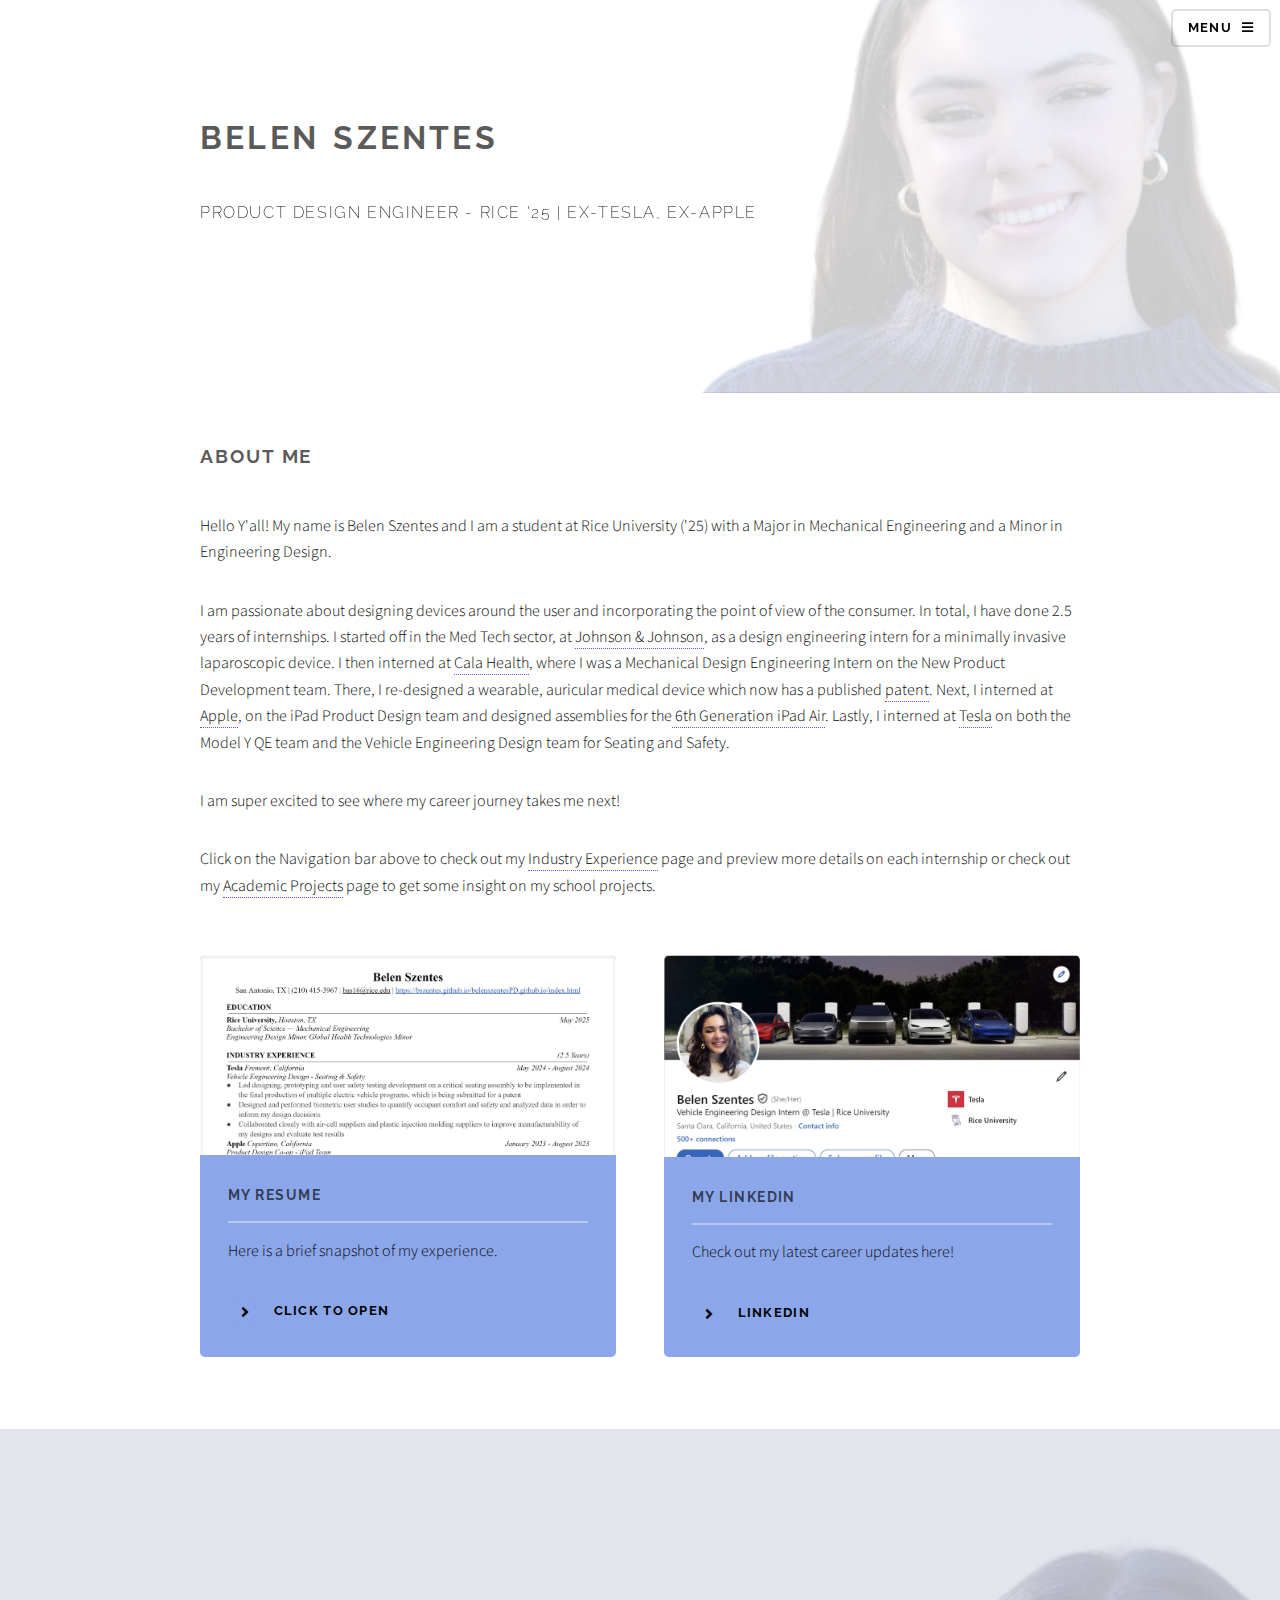
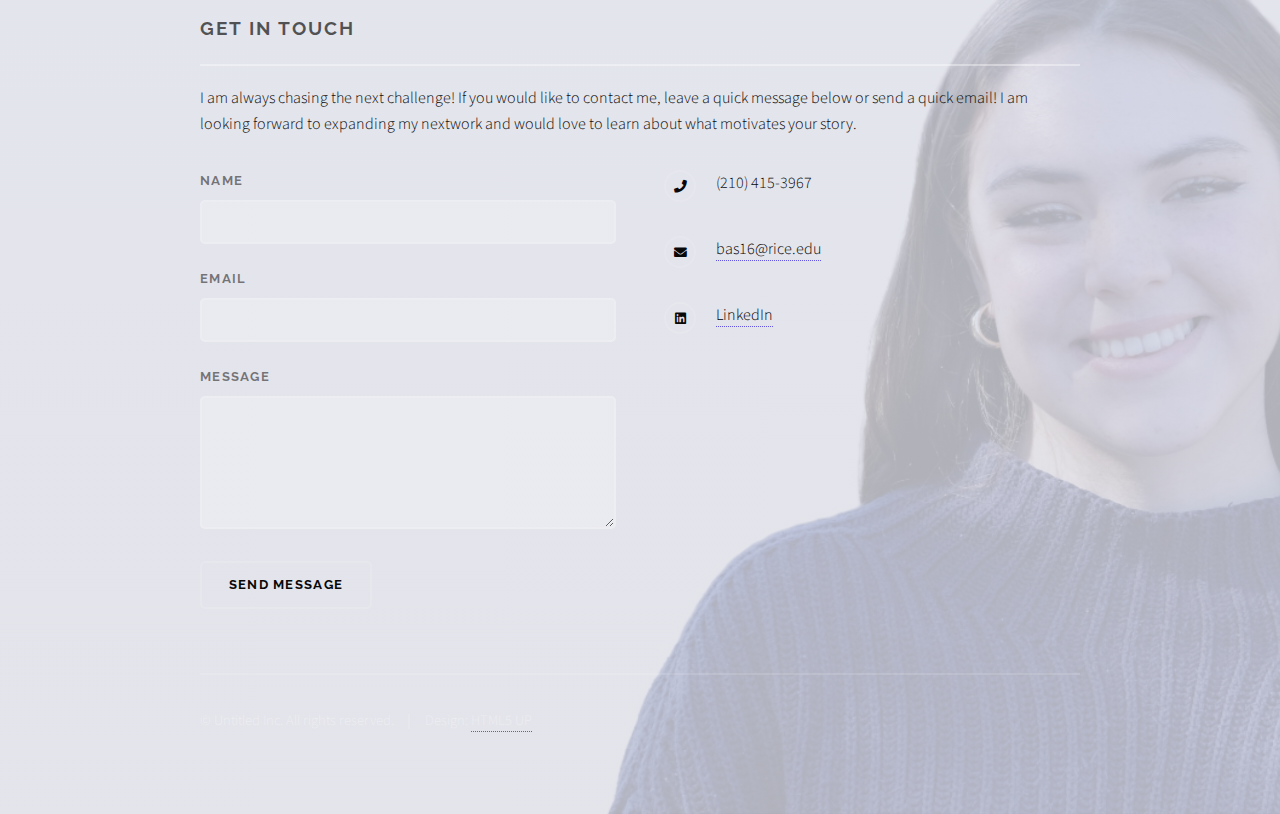
<file: index.html>
<!DOCTYPE HTML>
<!--
	Solid State by HTML5 UP
	html5up.net | @ajlkn
	Free for personal and commercial use under the CCA 3.0 license (html5up.net/license)
-->
<html>
	<head>
		<title>Belen Szentes - PD Portfolio</title>
		<meta charset="utf-8" />
		<meta name="viewport" content="width=device-width, initial-scale=1, user-scalable=no" />
		<link rel="stylesheet" href="assets/css/main.css" />
		<noscript><link rel="stylesheet" href="assets/css/noscript.css" /></noscript>
	</head>
	<body class="is-preload">

		<!-- Page Wrapper -->
			<div id="page-wrapper">

				<!-- Header -->
					<header id="header" class="alt">
						<h1><a href="index.html">Belen Szentes - PD</a></h1>
						<nav>
							<a href="#menu">Menu</a>
						</nav>
					</header>

				<!-- Menu -->
					<nav id="menu">
						<div class="inner">
							<h2>Menu</h2>
							<ul class="links">
								<li><a href="index.html">Home</a></li>
								<li><a href="generic.html">Industry Experience</a></li>
								<li><a href="elements.html">Academic Projects</a></li>
								<li><a href="ResPDF.html">Resume</a></li>
							</ul>
							<a href="#" class="close">Close</a>
						</div>
					</nav>

					<section id="banner">
						<div class="inner">
							<div class="logo">
								
									<h4 class="name">Belen  Szentes</h4>
							
							</div>
							<p class="description">Product Design Engineer - Rice '25 | Ex-Tesla, Ex-Apple</p>
						</div>
					</section>
					


				<!-- Wrapper -->
					<section id="wrapper">


						<!-- Five -->
							<section id="five" class="wrapper alt style1">
								<div class="inner">
									<h2 class="major">About Me</h2>
									<p>Hello Y'all! My name is Belen Szentes and I am a student at Rice University ('25) with a Major in Mechanical Engineering and a Minor in Engineering Design. </p>
									<p>I am passionate about designing devices around the user and incorporating the point of view of the consumer. In total, I have done 2.5 years of internships. I started off in the Med Tech sector, at <a href="https://www.jnjmedtech.com/en-US/companies/ethicon">Johnson & Johnson</a>, as a design engineering intern for a minimally invasive laparoscopic device. I then interned at <a href="https://calahealth.com/">Cala Health</a>, where I was a Mechanical Design Engineering Intern on the New Product Development team. There, I re-designed a wearable, auricular medical device which now has a published <a href="https://patentimages.storage.googleapis.com/11/8b/9f/2429c595f0526b/WO2024086209A2.pdf">patent</a>. Next, I interned at <a href="https://www.apple.com/">Apple</a>, on the iPad Product Design team and designed assemblies for the<a href="https://www.apple.com/ipad-air/"> 6th Generation iPad Air</a>. Lastly, I interned at <a href="https://www.tesla.com/">Tesla</a> on both the Model Y QE team and the Vehicle Engineering Design team for Seating and Safety. </p>
									<p>I am super excited to see where my career journey takes me next!</p>
									<p> Click on the Navigation bar above to check out my <a href="generic.html">Industry Experience</a> page and preview more details on each internship or check out my <a href="elements.html">Academic Projects</a> page to get some insight on my school projects.</p>
									<section class="features">
										<article>
											<a href='ResPDF.html' class="image"><img src="images/b2.jpg" alt="" /></a>
											<h3 class="major">My Resume</h3>
											<p>Here is a brief snapshot of my experience.</p>
											<a href="ResPDF.html" class="special">Click to Open</a>
										
										</article>
										<article>
											<a href="https://www.linkedin.com/in/belenalicia/" class="image"><img src="images/LinkedIn.jpg" alt="" /></a>
											<h3 class="major">My LinkedIn</h3>
											<p>Check out my latest career updates here!</p>
											<a href="https://www.linkedin.com/in/belenalicia/" class="special">LinkedIn</a>
										</article>
	
									</ul>
								</div>
							</section>

					</section>

				<!-- Footer -->
					<section id="footer">
						<div class="inner">
							<h2 class="major">Get in touch</h2>
							<p> I am always chasing the next challenge! If you would like to contact me, leave a quick message below or send a quick email! I am looking forward to expanding my nextwork and would love to learn about what motivates your story.</p>
							<form action="https://formsubmit.co/bas16@rice.edu" method="POST">
								<div class="fields">
									<div class="field">
										<label for="name">Name</label>
										<input type="text" name="name" id="name" />
									</div>
									<div class="field">
										<label for="email">Email</label>
										<input type="email" name="email" id="email" />
									</div>
									<div class="field">
										<label for="message">Message</label>
										<textarea name="message" id="message" rows="4"></textarea>
									</div>
								</div>
								<ul class="actions">
									<li><input type="submit" value="Send Message" /></li>
								</ul>
							</form>
							<ul class="contact">
								<li class="icon solid fa-phone">(210) 415-3967</li>
								<li class="icon solid fa-envelope"><a href="#">bas16@rice.edu</li>
								<li class="icon brands fa-linkedin"><a href="https://www.linkedin.com/in/belenalicia/">LinkedIn</a></li>
							
							</ul>
							<ul class="copyright">
								<li>&copy; Untitled Inc. All rights reserved.</li><li>Design: <a href="http://html5up.net">HTML5 UP</a></li>
							</ul>
						</div>
					</section>

			</div>

		<!-- Scripts -->
			<script src="assets/js/jquery.min.js"></script>
			<script src="assets/js/jquery.scrollex.min.js"></script>
			<script src="assets/js/browser.min.js"></script>
			<script src="assets/js/breakpoints.min.js"></script>
			<script src="assets/js/util.js"></script>
			<script src="assets/js/main.js"></script>

	</body>
</html>
</file>
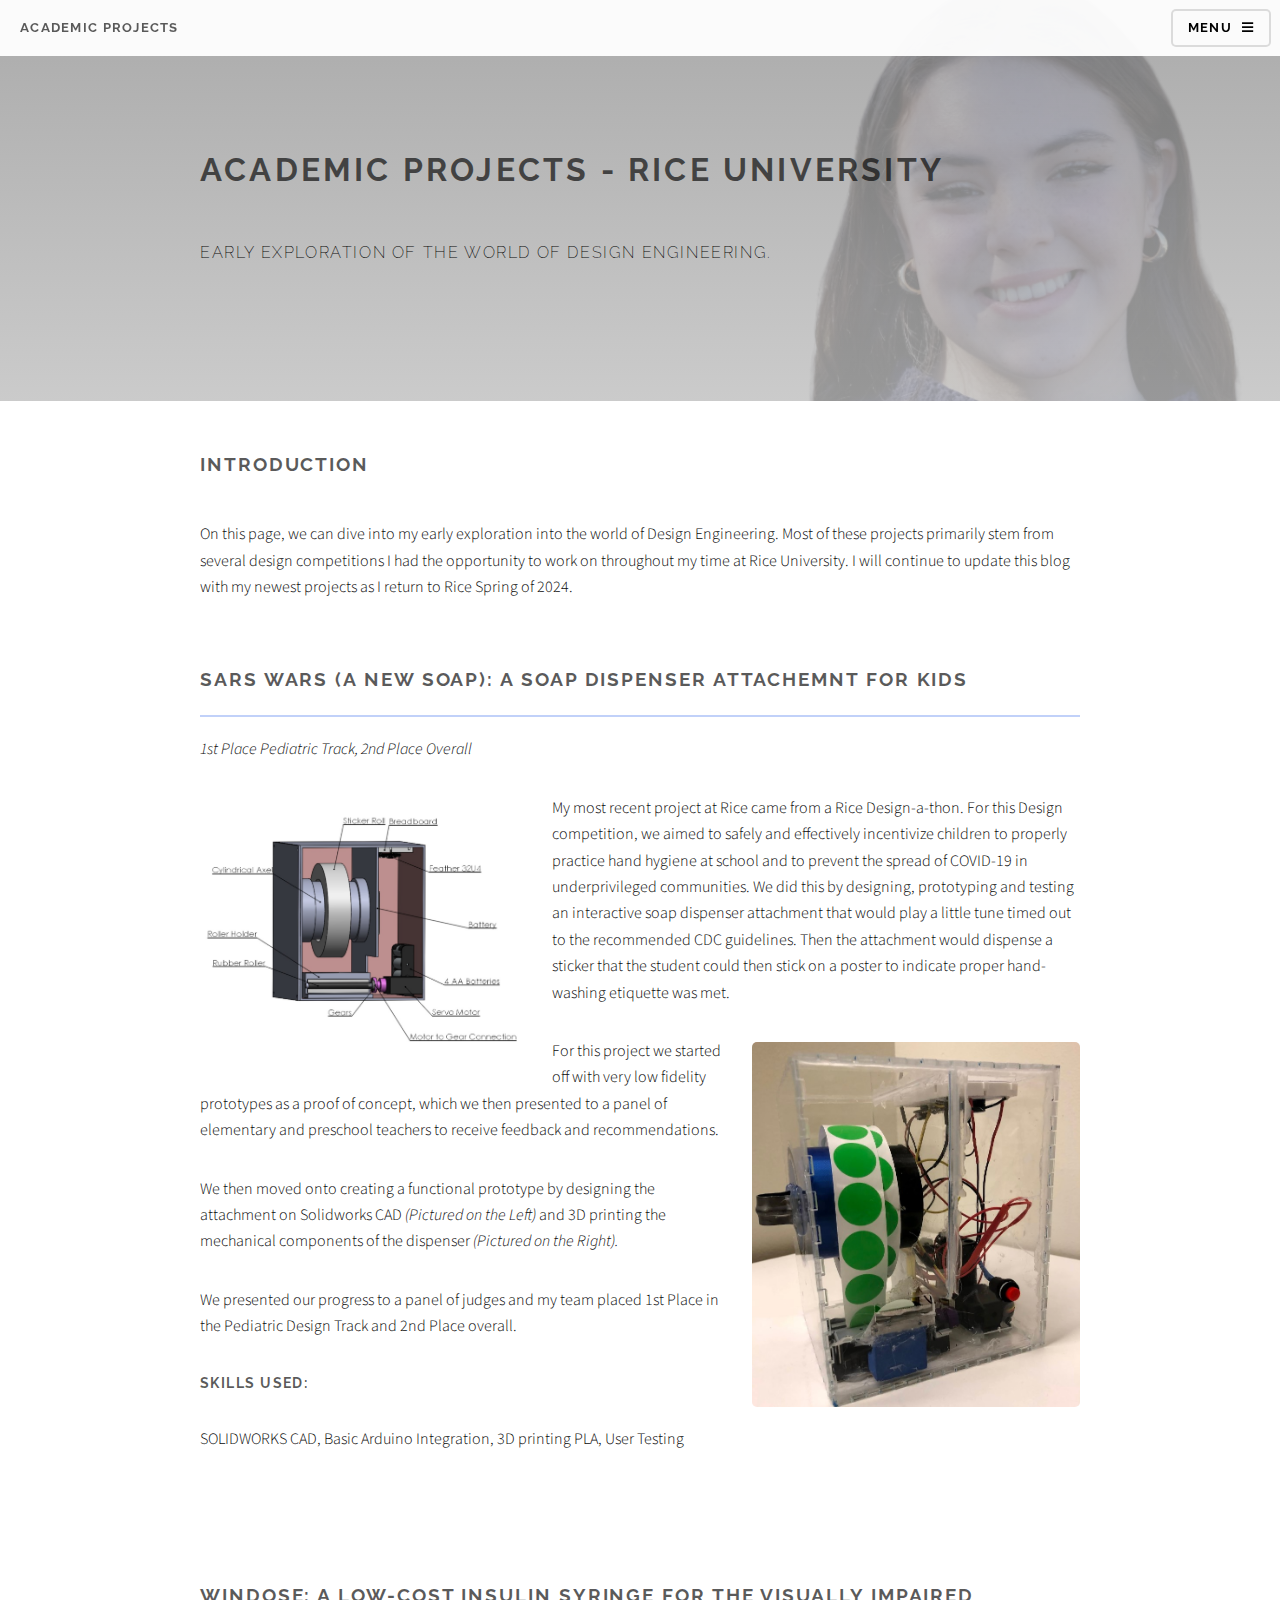
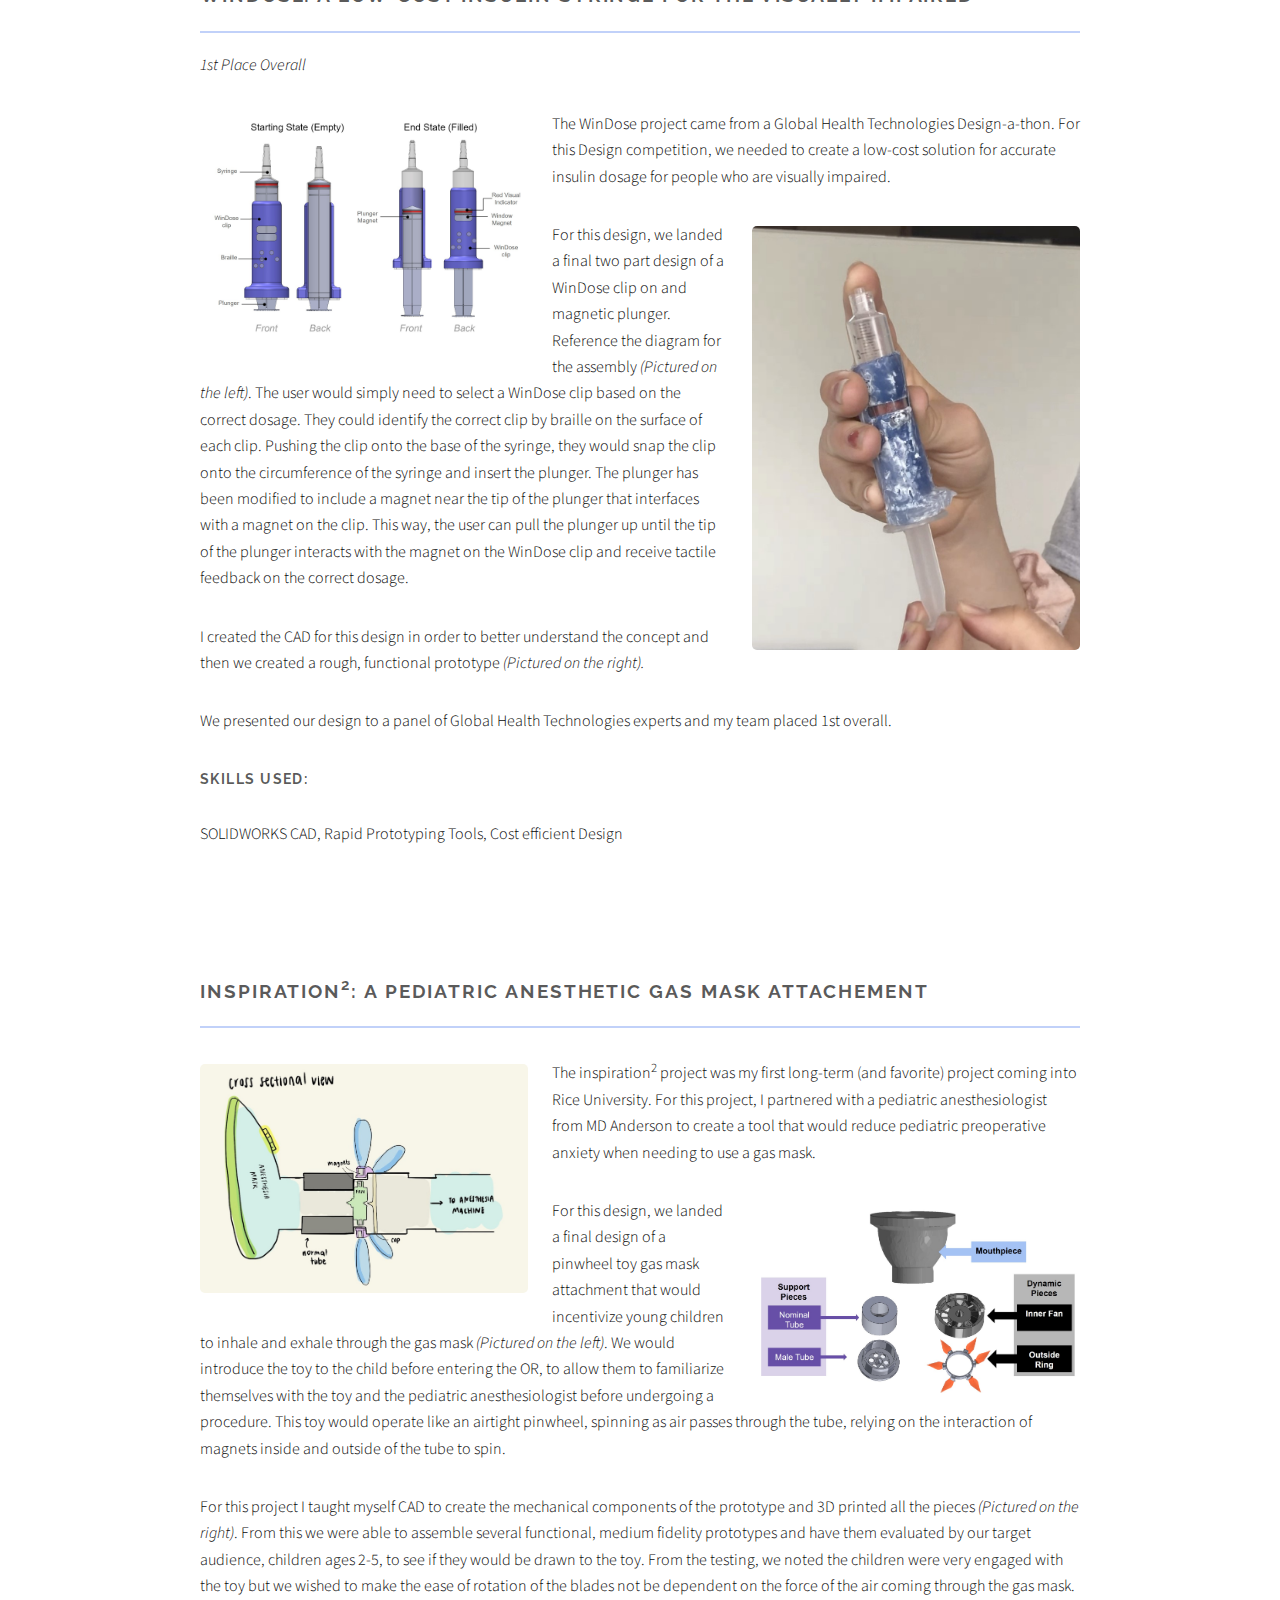
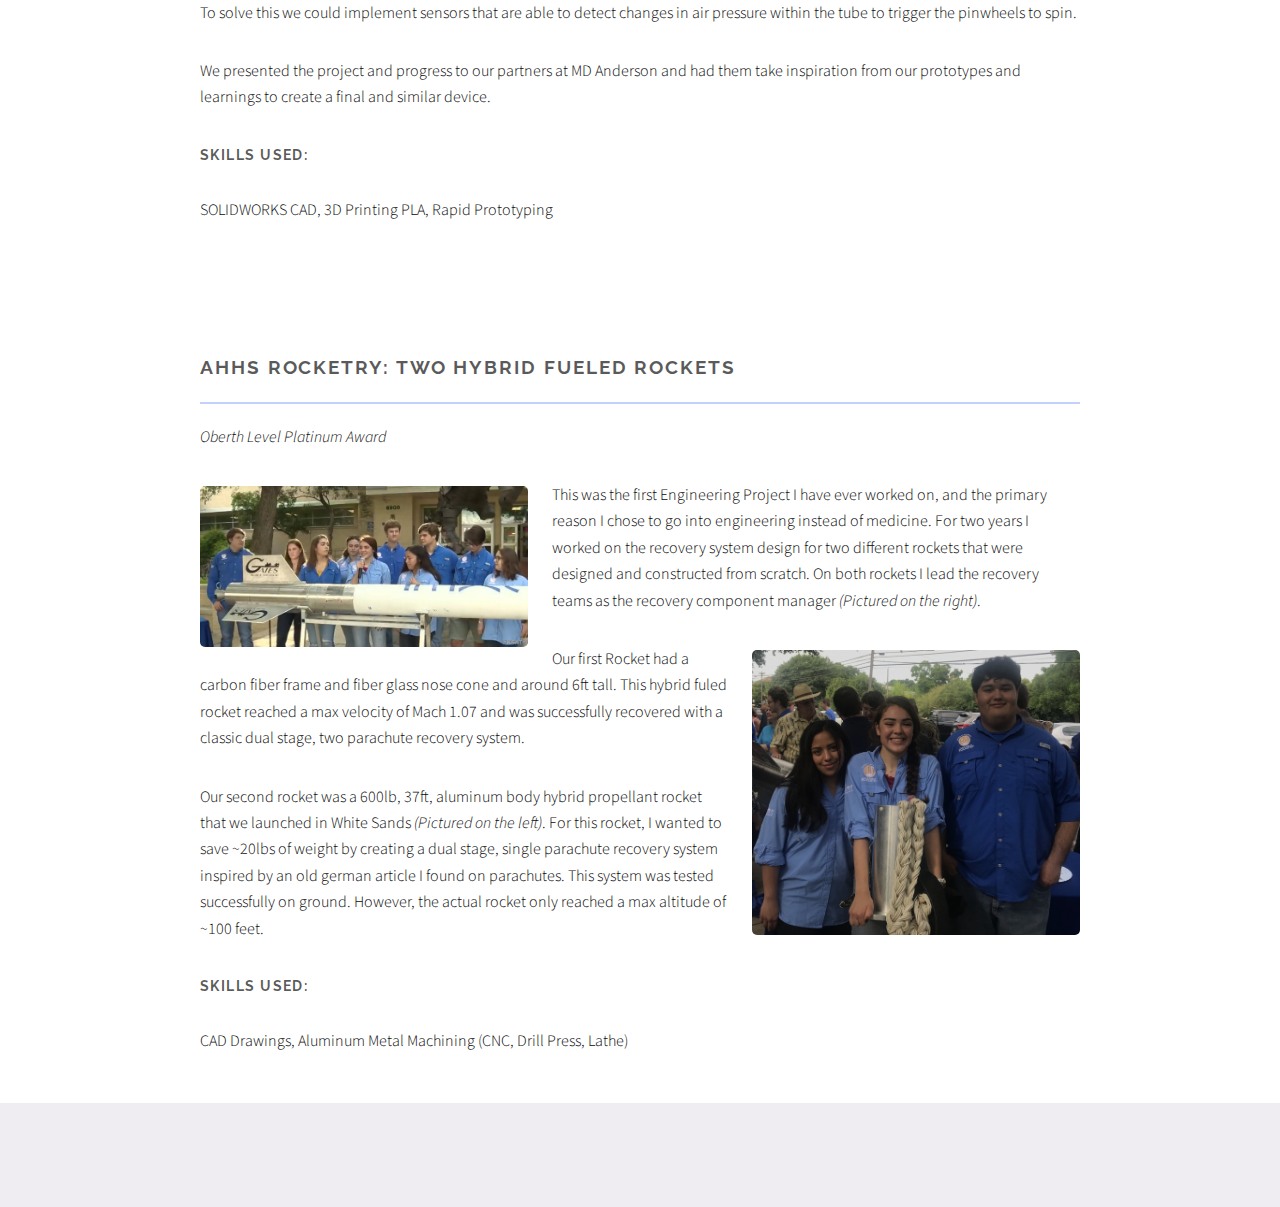
<file: elements.html>
<!DOCTYPE HTML>
<!--
	Solid State by HTML5 UP
	html5up.net | @ajlkn
	Free for personal and commercial use under the CCA 3.0 license (html5up.net/license)
-->
<html>
	<head>
		<title>Academic Projects - Rice University</title>
		<meta charset="utf-8" />
		<meta name="viewport" content="width=device-width, initial-scale=1, user-scalable=no" />
		<link rel="stylesheet" href="assets/css/main.css" />
		<noscript><link rel="stylesheet" href="assets/css/noscript.css" /></noscript>
	</head>
	<body class="is-preload">

		<!-- Page Wrapper -->
			<div id="page-wrapper">

				<!-- Header -->
					<header id="header">
						<h1><a href="index.html">Academic Projects</a></h1>
						<nav>
							<a href="#menu">Menu</a>
						</nav>
					</header>

				<!-- Menu -->
					<nav id="menu">
						<div class="inner">
							<h2>Menu</h2>
							<ul class="links">
								<li><a href="index.html">Home</a></li>
								<li><a href="generic.html">Industry Experience</a></li>
								<li><a href="elements.html">Academic Projects</a></li>
								<li><a href="ResPDF.html">Resume</a></li>
							</ul>
							<a href="#" class="close">Close</a>
						</div>
					</nav>

				<!-- Wrapper -->
					<section id="wrapper">
						<header>
							<div class="inner">
								<h2>Academic Projects - Rice University</h2>
								<p>Early exploration of the world of Design Engineering.</p>
							</div>
						</header>

<!-- Content -->
<div class="wrapper">
	<div class="inner">

		<h2 class="major">Introduction</h2>
		<p> On this page, we can dive into my early exploration into the world of Design Engineering. Most of these projects primarily stem from several design competitions I had the opportunity to work on throughout my time at Rice University. I will continue to update this blog with my newest projects as I return to Rice Spring of 2024. </p>

		<section class="features">

			

			
		</section>

		<h2 class="bmajor">SARS Wars (A New Soap): A Soap Dispenser Attachemnt for Kids </h2> <p> <i>1st Place Pediatric Track, 2nd Place Overall</i></p>
		
		<section>
			<div class="box alt">
			</div>
			<p><span class="image left"><img src="images/SoapCAD.jpg" alt="" /></span>My most recent project at Rice came from a Rice Design-a-thon. For this Design competition, we aimed to safely and effectively incentivize children to properly practice hand hygiene at school and to prevent the spread of COVID-19 in underprivileged communities. We did this by designing, prototyping and testing an interactive soap dispenser attachment that would play a little tune timed out to the recommended CDC guidelines. Then the attachment would dispense a sticker that the student could then stick on a poster to indicate proper hand-washing etiquette was met. </p>
			<p><span class="image right"><img src="images/SoapHiFi.jpg" alt="" /></span>For this project we started off with very low fidelity prototypes as a proof of concept, which we then presented to a panel of elementary and preschool teachers to receive feedback and recommendations. </p>
			<p>We then moved onto creating a functional prototype by designing the attachment on Solidworks CAD <i>(Pictured on the Left)</i> and 3D printing the mechanical components of the dispenser <i>(Pictured on the Right).</i> </p> 
			<p>We presented our progress to a panel of judges and my team placed 1st Place in the Pediatric Design Track and 2nd Place overall. </p>
		</section>
		<h3 class="major">Skills Used:</h3>
		<p>SOLIDWORKS CAD, Basic Arduino Integration, 3D printing PLA, User Testing </p>
	</div>
	<div class="inner">

	

		<section class="features">

			

			
		</section>

		<h2 class="bmajor">WinDose: A Low-cost insulin syringe for the visually impaired</h2><p> <i>1st Place Overall</i></p>
		
		<section>
			<div class="box alt">
			</div>
			<p><span class="image left"><img src="images/WinDoseDiag.jpg" alt="" /></span>The WinDose project came from a Global Health Technologies Design-a-thon. For this Design competition, we needed to create a low-cost solution for accurate insulin dosage for people who are visually impaired. </p>
			<p><span class="image right"><img src="images/WinDoseP.jpg" alt="" /></span>For this design, we landed a final two part design of a WinDose clip on and magnetic plunger. Reference the diagram for the assembly <i>(Pictured on the left)</i>. The user would simply need to select a WinDose clip based on the correct dosage. They could identify the correct clip by braille on the surface of each clip. Pushing the clip onto the base of the syringe, they would snap the clip onto the circumference of the syringe and insert the plunger. The plunger has been modified to include a magnet near the tip of the plunger that interfaces with a magnet on the clip. This way, the user can pull the plunger up until the tip of the plunger interacts with the magnet on the WinDose clip and receive tactile feedback on the correct dosage.</p>
				<p>I created the CAD for this design in order to better understand the concept and then we created a rough, functional prototype <i>(Pictured on the right).</i></p> 
				<p>We presented our design to a panel of Global Health Technologies experts and my team placed 1st overall. </p>
		</section>
		<h3 class="major">Skills Used:</h3>
		<p>SOLIDWORKS CAD, Rapid Prototyping Tools, Cost efficient Design </p>
	</div>
	<div class="inner">

	

		<section class="features">

			

			
		</section>

		<h2 class="bmajor">Inspiration<sup>2</sup>: A Pediatric Anesthetic gas mask attachement</h2>
		
		<section>
			<div class="box alt">
			</div>
			<p><span class="image left"><img src="images/Insp2.jpg" alt="" /></span>The inspiration<sup>2</sup>  project was my first long-term (and favorite) project coming into Rice University. For this project, I partnered with a pediatric anesthesiologist from MD Anderson to create a tool that would reduce pediatric preoperative anxiety when needing to use a gas mask.</p>
			<p><span class="image right"><img src="images/Insp1.jpg" alt="" /></span>For this design, we landed a final design of a pinwheel toy gas mask attachment that would incentivize young children to inhale and exhale through the gas mask <i>(Pictured on the left)</i>. We would introduce the toy to the child before entering the OR, to allow them to familiarize themselves with the toy and the pediatric anesthesiologist before undergoing a procedure. This toy would operate like an airtight pinwheel, spinning as air passes through the tube, relying on the interaction of magnets inside and outside of the tube to spin.</p>
				<p>For this project I taught myself CAD to create the mechanical components of the prototype and 3D printed all the pieces <i>(Pictured on the right)</i>. From this we were able to assemble several functional, medium fidelity prototypes and have them evaluated by our target audience, children ages 2-5, to see if they would be drawn to the toy. From the testing, we noted the children were very engaged with the toy but we wished to make the ease of rotation of the blades not be dependent on the force of the air coming through the gas mask. To solve this we could implement sensors that are able to detect changes in air pressure within the tube to trigger the pinwheels to spin.</p> 
				<p>We presented the project and progress to our partners at MD Anderson and had them take inspiration from our prototypes and learnings to create a final and similar device.</p>
		</section>
		<h3 class="major">Skills Used:</h3>
		<p>SOLIDWORKS CAD, 3D Printing PLA, Rapid Prototyping </p>
	</div>
	<div class="inner">

	

		<section class="features">

			

			
		</section>

		<h2 class="bmajor">AHHS Rocketry: Two Hybrid Fueled Rockets</h2><p> <i>Oberth Level Platinum Award </i></p>
		
		<section>
			<div class="box alt">
			</div>
			<p><span class="image left"><img src="images/pic01.jpg" alt="" /></span>This was the first Engineering Project I have ever worked on, and the primary reason I chose to go into engineering instead of medicine. For two years I worked on the recovery system design for two different rockets that were designed and constructed from scratch. On both rockets I lead the recovery teams as the recovery component manager <i>(Pictured on the right)</i>.</p>
			<p><span class="image right"><img src="images/pic02.jpg" alt="" /></span>Our first Rocket had a carbon fiber frame and fiber glass nose cone and around 6ft tall. This hybrid fuled rocket reached a max velocity of Mach 1.07 and was successfully recovered with a classic dual stage, two parachute recovery system.</p>
				<p>Our second rocket was a 600lb, 37ft, aluminum body hybrid propellant rocket that we launched in White Sands <i>(Pictured on the left)</i>. For this rocket, I wanted to save ~20lbs of weight by creating a dual stage, single parachute recovery system inspired by an old german article I found on parachutes. This system was tested successfully on ground. However, the actual rocket only reached a max altitude of ~100 feet. </p> 
		</section>
		<h3 class="major">Skills Used:</h3>
		<p> CAD Drawings, Aluminum Metal Machining (CNC, Drill Press, Lathe) </p>
	</div>
</div>

</section>
</div>
</section>

</div>

<!-- Scripts -->
<script src="assets/js/jquery.min.js"></script>
<script src="assets/js/jquery.scrollex.min.js"></script>
<script src="assets/js/browser.min.js"></script>
<script src="assets/js/breakpoints.min.js"></script>
<script src="assets/js/util.js"></script>
<script src="assets/js/main.js"></script>

</body>
</html>
</file>
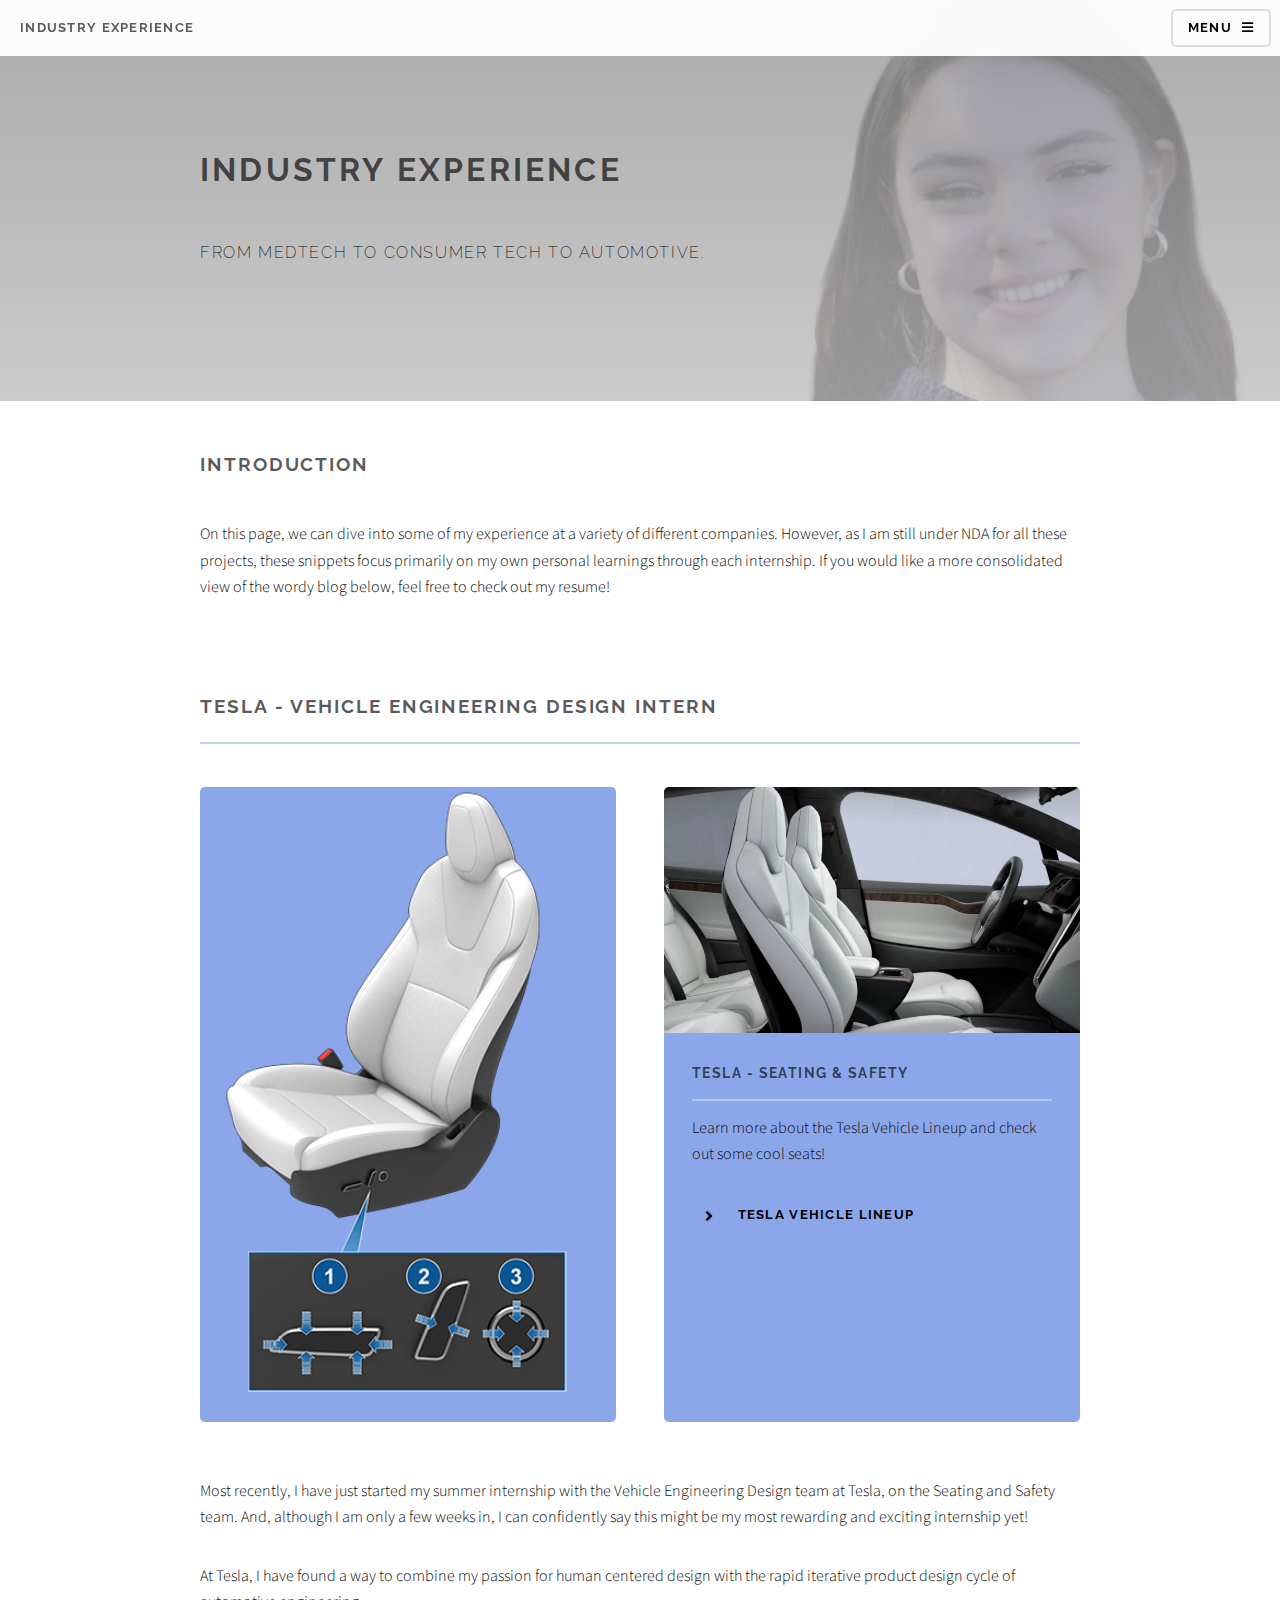
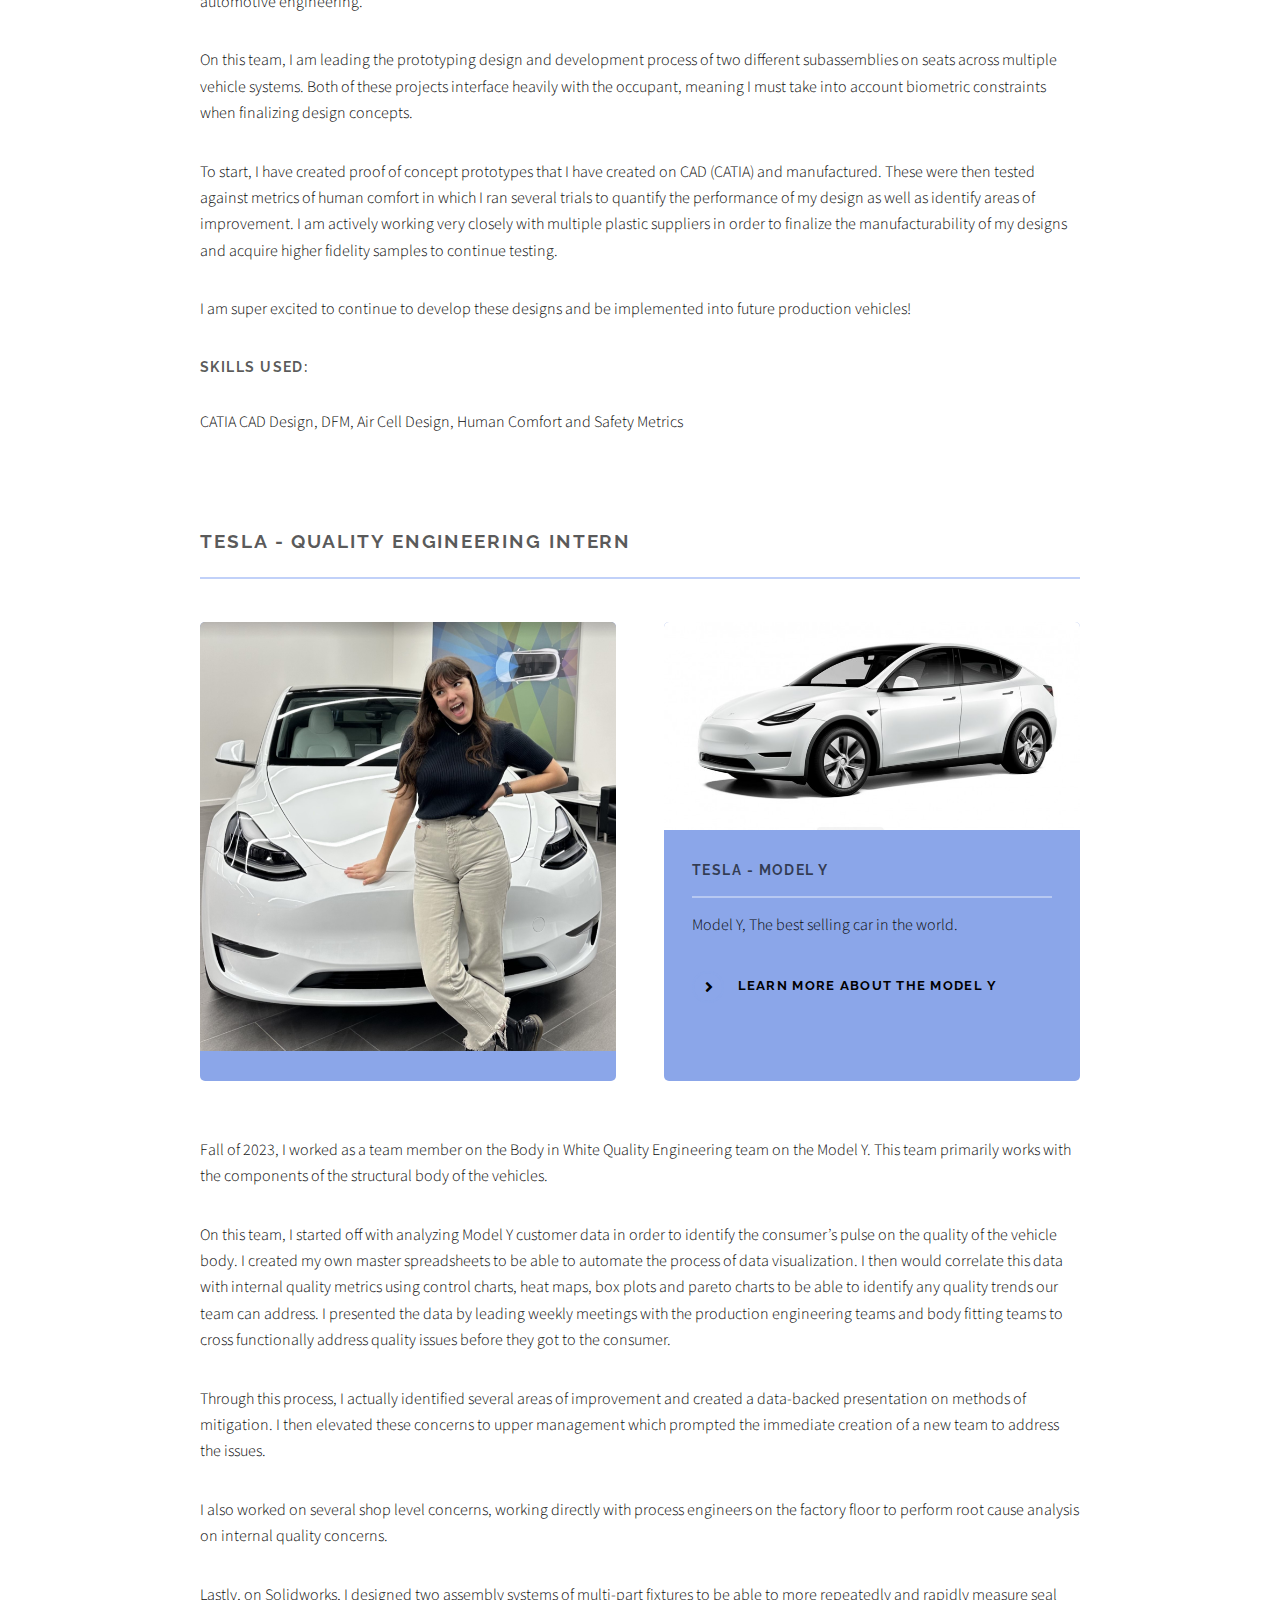
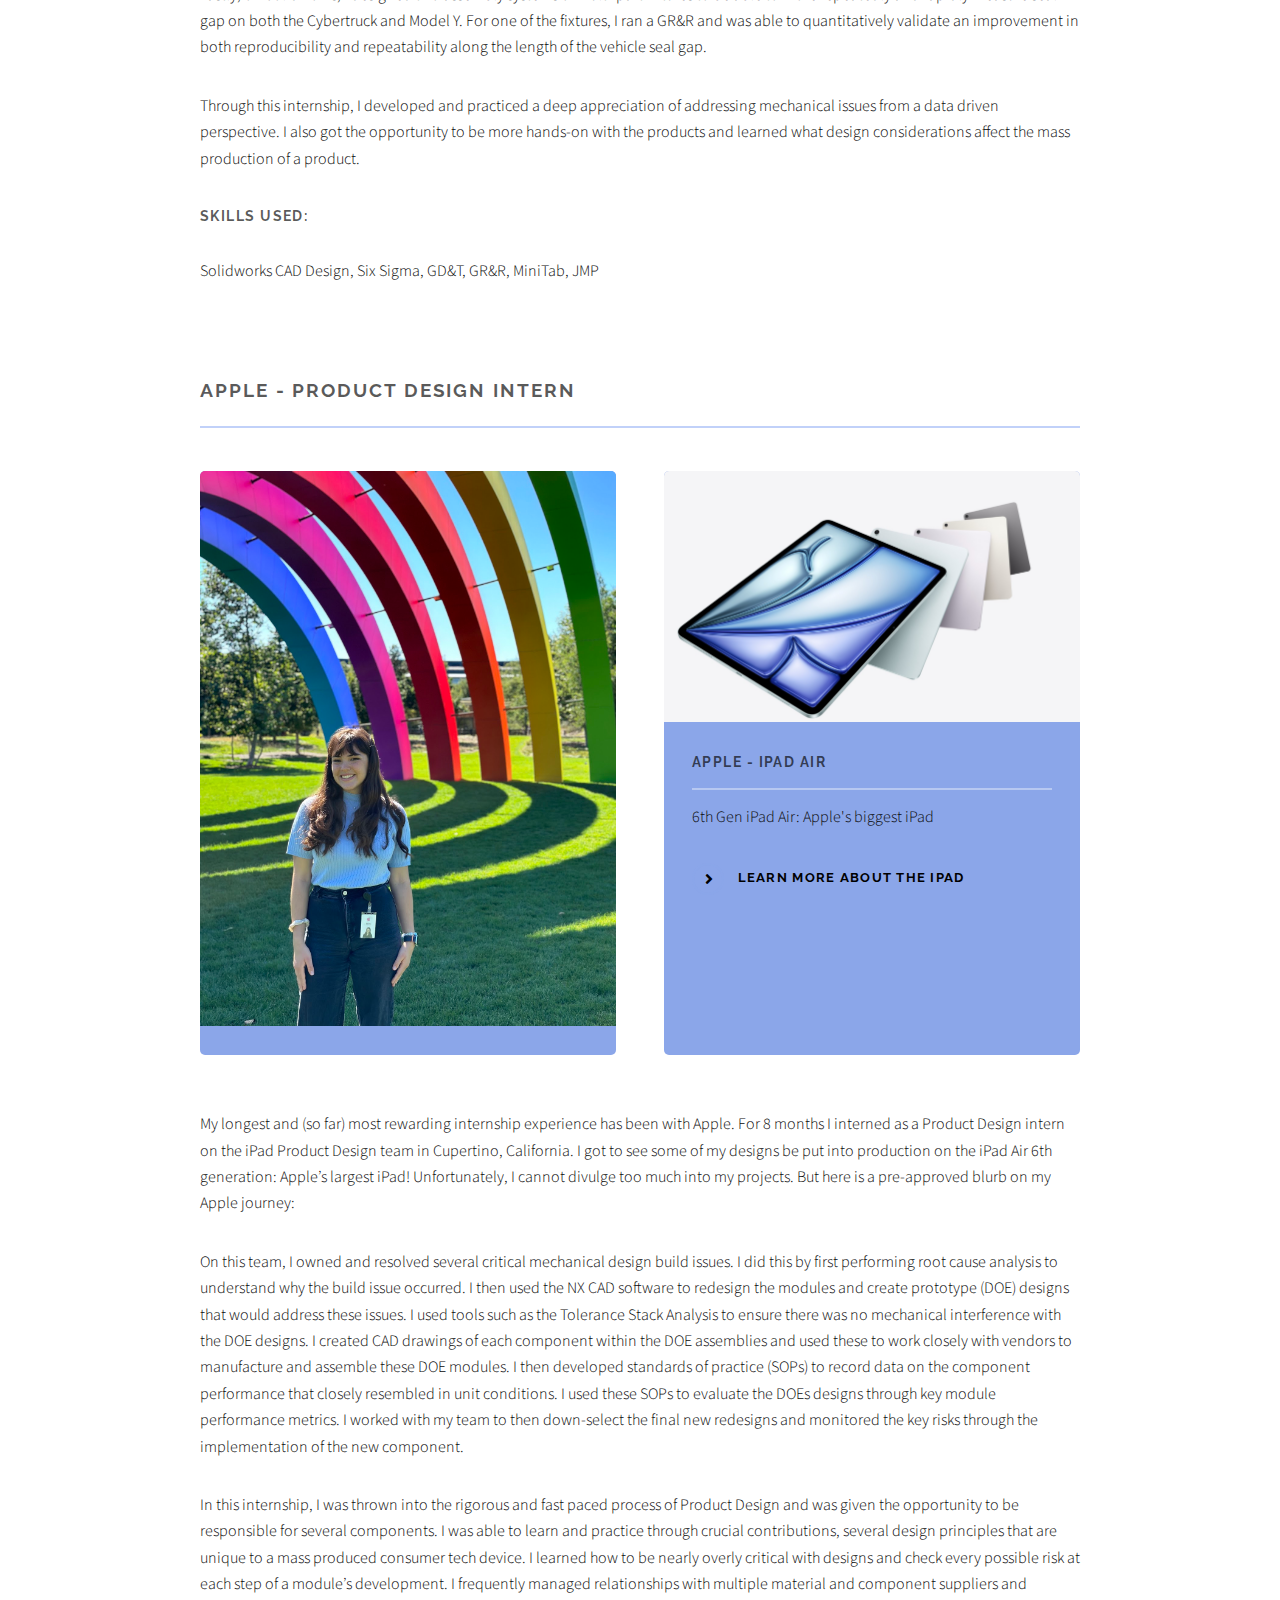
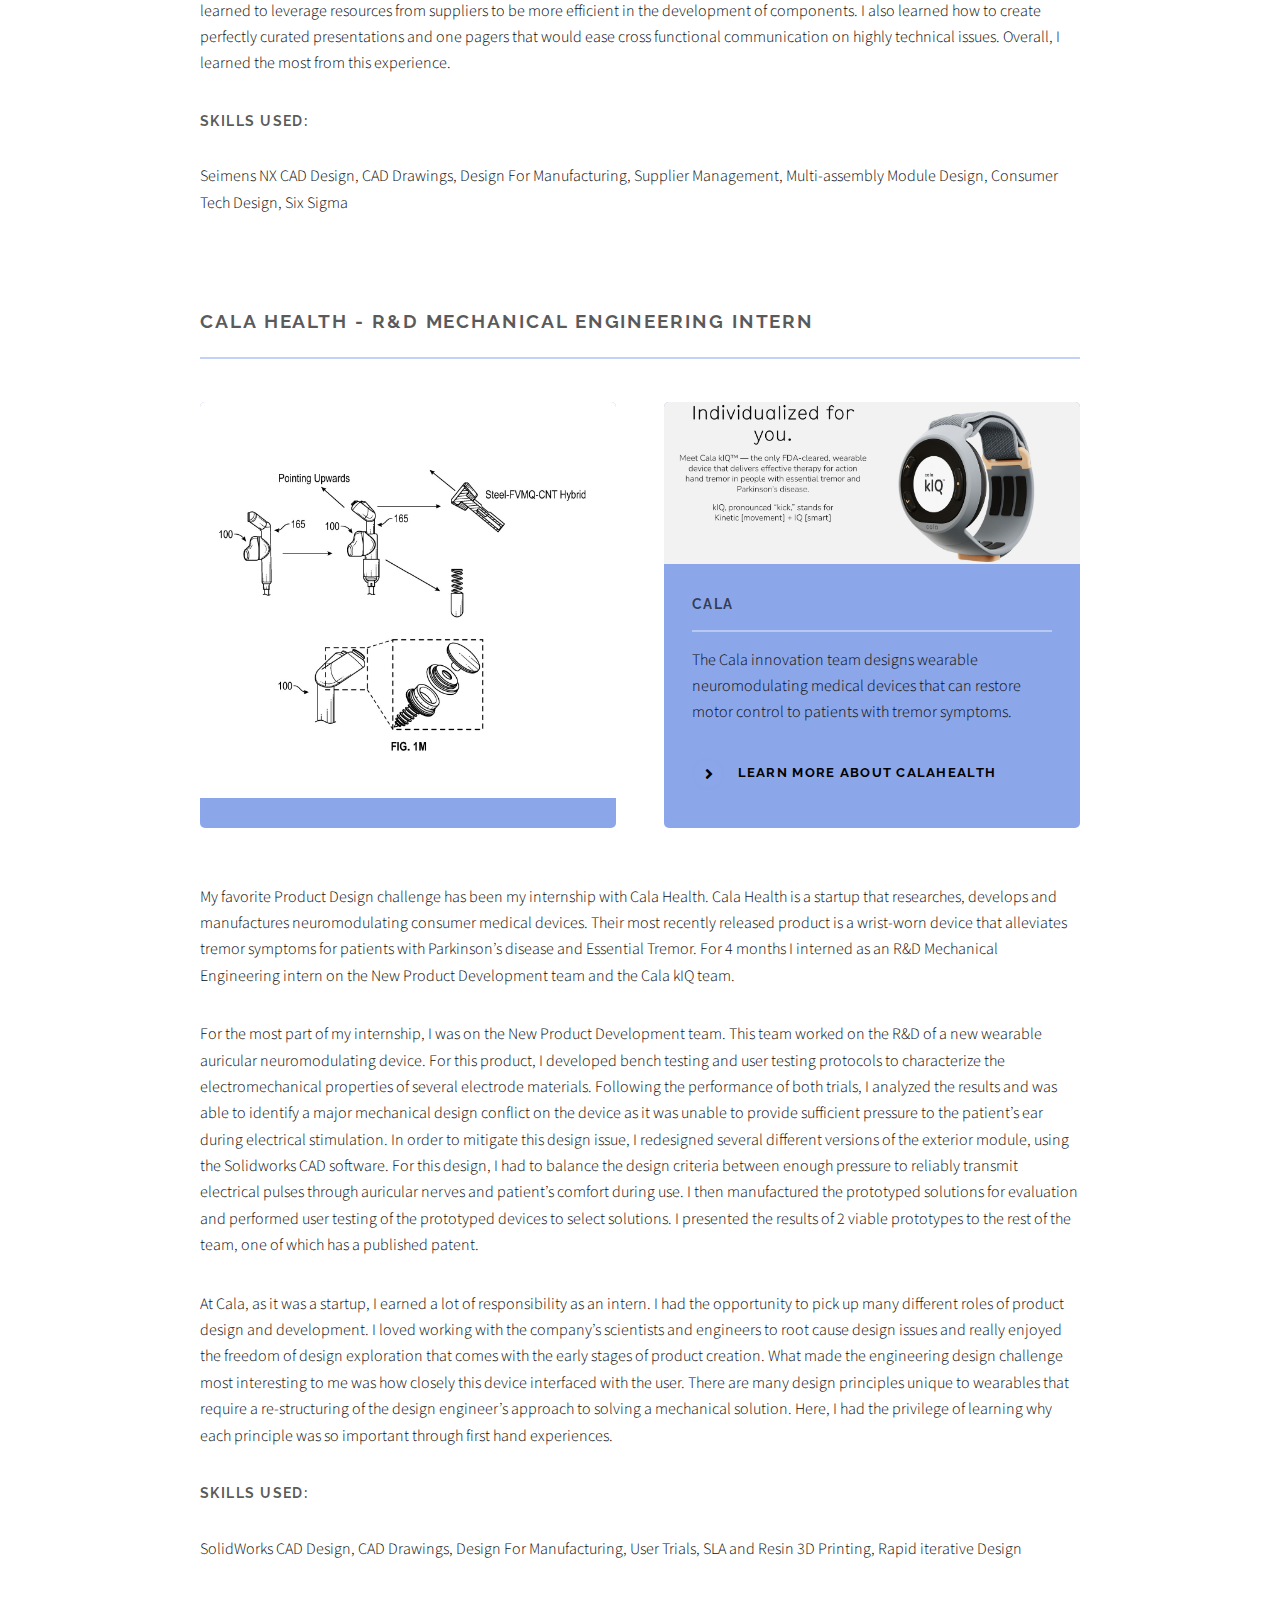
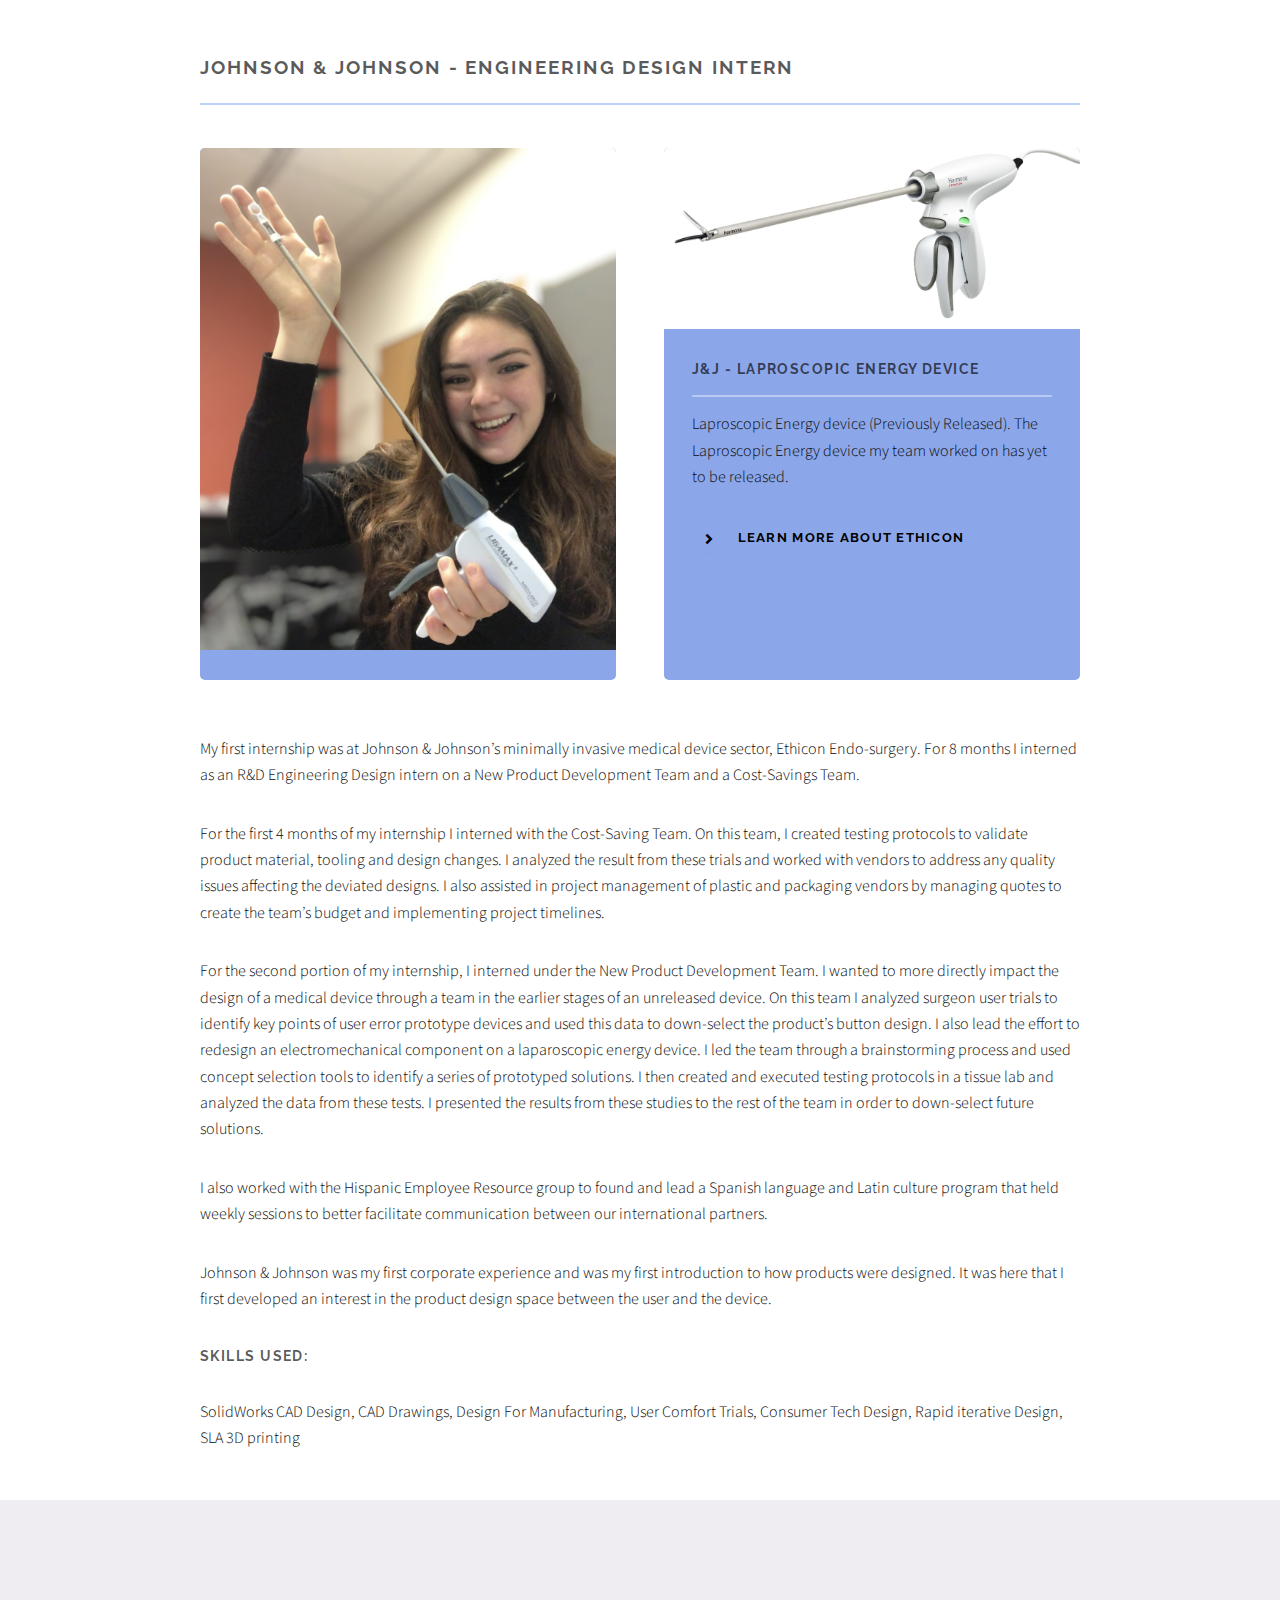
<file: generic.html>
<!DOCTYPE HTML>
<!--
	Solid State by HTML5 UP
	html5up.net | @ajlkn
	Free for personal and commercial use under the CCA 3.0 license (html5up.net/license)
-->
<html>
	<head>
		<title>Industry Experience - MedTech to Automotive</title>
		<meta charset="utf-8" />
		<meta name="viewport" content="width=device-width, initial-scale=1, user-scalable=no" />
		<link rel="stylesheet" href="assets/css/main.css" />
		<noscript><link rel="stylesheet" href="assets/css/noscript.css" /></noscript>
	</head>
	<body class="is-preload">

		<!-- Page Wrapper -->
			<div id="page-wrapper">

				<!-- Header -->
					<header id="header">
						<h1><a href="index.html">Industry Experience</a></h1>
						<nav>
							<a href="#menu">Menu</a>
						</nav>
					</header>

				<!-- Menu -->
					<nav id="menu">
						<div class="inner">
							<h2>Menu</h2>
							<ul class="links">
								<li><a href="index.html">Home</a></li>
								<li><a href="generic.html">Industry Experience</a></li>
								<li><a href="elements.html">Academic Projects</a></li>
								<li><a href="ResPDF.html">Resume</a></li>
							</ul>
							<a href="#" class="close">Close</a>
						</div>
					</nav>

				<!-- Wrapper -->
					<section id="wrapper">
						<header>
							<div class="inner">
								<h2>Industry Experience</h2>
								<p>From MedTech to Consumer Tech to Automotive.</p>
							</div>
						</header>

						<!-- Content -->
						
							<div class="wrapper">
								<div class="inner">

									<h2 class="major">Introduction</h2>
									<p>On this page, we can dive into some of my experience at a variety of different companies. However, as I am still under NDA for all these projects, these snippets focus primarily on my own personal learnings through each internship. If you would like a more consolidated view of the wordy blog below, feel free to check out my resume! </p>
									<p> </p>
									<h2 class="bmajor">Tesla - Vehicle Engineering Design Intern</h2>

									<section class="features">
										<article>
											<a class="image"><img src="images/TslaSeat.png" alt="" /></a>
										</article>
										<article>
											<a href="https://www.tesla.com/" class="image"><img src="images/TslaMSeat.png" alt="" /></a>
											<h3 class="major">Tesla - Seating & Safety </h3>
											<p>Learn more about the Tesla Vehicle Lineup and check out some cool seats!</p>
											<a href="https://www.tesla.com/" class="special">Tesla Vehicle Lineup</a>
										</article>
										
									</section>
									<p>Most recently, I have just started my summer internship with the Vehicle Engineering Design team at Tesla, on the Seating and Safety team. And, although I am only a few weeks in, I can confidently say this might be my most rewarding and exciting internship yet!</p>

									</p>At Tesla, I have found a way to combine my passion for human centered design with the rapid iterative product design cycle of automotive engineering. </p>
										
									 </p>On this team, I am leading the prototyping design and development process of two different subassemblies on seats across multiple vehicle systems. Both of these projects interface heavily with the occupant, meaning I must take into account biometric constraints when finalizing design concepts. </p>
										
									 </p>To start, I have created proof of concept prototypes that I have created on CAD (CATIA) and manufactured. These were then tested against metrics of human comfort in which I ran several trials to quantify the performance of my design as well as identify areas of improvement. I am actively working very closely with multiple plastic suppliers in order to finalize the manufacturability of my designs and acquire higher fidelity samples to continue testing. </p>
										
									 </p>I am super excited to continue to develop these designs and be implemented into future production vehicles! </p>
										
									<h3 class="major">Skills Used:</h3>
									<p>CATIA CAD Design, DFM, Air Cell Design, Human Comfort and Safety Metrics</p>
									<p> </p>
									<h2 class="bmajor">Tesla - Quality Engineering Intern</h2>

									<section class="features">
										<article>
											<a class="image"><img src="images/BelenMY.jpg" alt="" /></a>
										</article>
										<article>
											<a href="https://www.tesla.com/modely" class="image"><img src="images/MY.jpg" alt="" /></a>
											<h3 class="major">Tesla - Model Y</h3>
											<p>Model Y, The best selling car in the world. </p>
											<a href="https://www.tesla.com/modely" class="special">Learn more about the Model Y</a>
										</article>
										
									</section>
									<p>Fall of 2023, I worked as a team member on the Body in White Quality Engineering team on the Model Y. This team primarily works with the components of the structural body of the vehicles. </p>
									<p>On this team, I started off with analyzing Model Y customer data in order to identify the consumer’s pulse on the quality of the vehicle body. I created my own master spreadsheets to be able to automate the process of data visualization. I then would correlate this data with internal quality metrics using control charts, heat maps, box plots and pareto charts to be able to identify any quality trends our team can address. I presented the data by leading weekly meetings with the production engineering teams and body fitting teams to cross functionally address quality issues before they got to the consumer. </p>
									<p>Through this process, I actually identified several areas of improvement and created a data-backed presentation on methods of mitigation. I then elevated these concerns to upper management which prompted the immediate creation of a new team to address the issues.</p>
									<p>I also worked on several shop level concerns, working directly with process engineers on the factory floor to perform root cause analysis on internal quality concerns.</p>
									<p>Lastly, on Solidworks, I designed two assembly systems of multi-part fixtures to be able to more repeatedly and rapidly measure seal gap on both the Cybertruck and Model Y. For one of the fixtures, I ran a GR&R and was able to quantitatively validate an improvement in both reproducibility and repeatability along the length of the vehicle seal gap. </p>
									<p>Through this internship, I developed and practiced a deep appreciation of addressing mechanical issues from a data driven perspective. I also got the opportunity to be more hands-on with the products and learned what design considerations affect the mass production of a product.</p>
									<p></p>
									<h3 class="major">Skills Used:</h3>
									<p>Solidworks CAD Design, Six Sigma, GD&T, GR&R, MiniTab, JMP</p>
									<p> </p>
									<h2 class="bmajor">Apple - Product Design Intern</h2>
									<section class="features">
										<article>
											<a class="image"><img src="images/AppleBelen.jpg" alt="" /></a>
										</article>
										<article>
											<a href="https://www.apple.com/ipad-air/" class="image"><img src="images/iPad.jpg" alt="" /></a>
											<h3 class="major">Apple - iPad Air</h3>
											<p>6th Gen iPad Air: Apple's biggest iPad</p>
											<a href="https://www.apple.com/ipad-air/" class="special">Learn more about the iPad</a>
										</article>
										
									</section>
									<p>My longest and (so far) most rewarding internship experience has been with Apple. For 8 months I interned as a Product Design intern on the iPad Product Design team in Cupertino, California. I got to see some of my designs be put into production on the iPad Air 6th generation: Apple’s largest iPad! Unfortunately, I cannot divulge too much into my projects. But here is a pre-approved blurb on my Apple journey:</p>
									<p>On this team, I owned and resolved several critical mechanical design build issues. I did this by first performing root cause analysis to understand why the build issue occurred. I then used the NX CAD software to redesign the modules and create prototype (DOE) designs that would address these issues. I used tools such as the Tolerance Stack Analysis to ensure there was no mechanical interference with the DOE designs. I created CAD drawings of each component within the DOE assemblies and used these to work closely with vendors to manufacture and assemble these DOE modules. I then developed standards of practice (SOPs) to record data on the component performance that closely resembled in unit conditions. I used these SOPs to evaluate the DOEs designs through key module performance metrics. I worked with my team to then down-select the final new redesigns and monitored the key risks through the implementation of the new component.</p>
									<p>In this internship, I was thrown into the rigorous and fast paced process of Product Design and was given the opportunity to be responsible for several components. I was able to learn and practice through crucial contributions, several design principles that are unique to a mass produced consumer tech device. I learned how to be nearly overly critical with designs and check every possible risk at each step of a module’s development. I frequently managed relationships with multiple material and component suppliers and learned to leverage resources from suppliers to be more efficient in the development of components. I also learned how to create perfectly curated presentations and one pagers that would ease cross functional communication on highly technical issues. Overall, I learned the most from this experience.									</p>
									<p></p>
									
									<h3 class="major">Skills Used:</h3>
									<p>Seimens NX CAD Design, CAD Drawings, Design For Manufacturing, Supplier Management, Multi-assembly Module Design, Consumer Tech Design, Six Sigma</p>
									<p> </p>

									<h2 class="bmajor">Cala Health - R&D Mechanical Engineering Intern</h2>
										<section class="features">
										<article>
											<a class="image"><img src="images/BelenCala.jpg" alt="" /></a>
										</article>
										<article>
											<a href="https://calahealth.com/" class="image"><img src="images/CalaHealth.jpg" alt="" /></a>
											<h3 class="major">Cala</h3>
											<p> The Cala innovation team designs wearable neuromodulating medical devices that can restore motor control to patients with tremor symptoms.</p>
											<a href="https://calahealth.com/" class="special">Learn more about CalaHealth</a>
										</article>
										
									</section>
									<p> My favorite Product Design challenge has been my internship with Cala Health. Cala Health is a startup that researches, develops and manufactures neuromodulating consumer medical devices. Their most recently released product is a wrist-worn device that alleviates tremor symptoms for patients with Parkinson’s disease and Essential Tremor. For 4 months I interned as an R&D Mechanical Engineering intern on the New Product Development team and the Cala kIQ team.</p>

									<p>For the most part of my internship, I was on the New Product Development team. This team worked on the R&D of a new wearable auricular neuromodulating device. For this product, I developed bench testing and user testing protocols to characterize the electromechanical properties of several electrode materials. Following the performance of both trials, I analyzed the results and was able to identify a major mechanical design conflict on the device as it was unable to provide sufficient pressure to the patient’s ear during electrical stimulation. In order to mitigate this design issue, I redesigned several different versions of the exterior module, using the Solidworks CAD software. For this design, I had to balance the design criteria between enough pressure to reliably transmit electrical pulses through auricular nerves and patient’s comfort during use. I then manufactured the prototyped solutions for evaluation and performed user testing of the prototyped devices to select solutions. I presented the results of 2 viable prototypes to the rest of the team, one of which has a published patent.</p>
									<p>At Cala, as it was a startup, I earned a lot of responsibility as an intern. I had the opportunity to pick up many different roles of product design and development. I loved working with the company’s scientists and engineers to root cause design issues and really enjoyed the freedom of design exploration that comes with the early stages of product creation. What made the engineering design challenge most interesting to me was how closely this device interfaced with the user. There are many design principles unique to wearables that require a re-structuring of the design engineer’s approach to solving a mechanical solution. Here, I had the privilege of learning why each principle was so important through first hand experiences.</p>
									<p></p>

									<h3 class="major">Skills Used:</h3>
									<p>SolidWorks CAD Design, CAD Drawings, Design For Manufacturing, User Trials, SLA and Resin 3D Printing, Rapid iterative Design </p>
									<p> </p>
									
									<h2 class="bmajor">Johnson & Johnson - Engineering Design Intern</h2>

									<section class="features">
										<article>
											<a class="image"><img src="images/BelenEthicon.jpg" alt="" /></a>
										</article>
										<article>
											<a href="https://www.jnjmedtech.com/en-US/companies/ethicon" class="image"><img src="images/JNJDev.jpg" alt="" /></a>
											<h3 class="major">J&J - Laproscopic Energy Device</h3>
											<p>  Laproscopic Energy device (Previously Released). The Laproscopic Energy device my team worked on has yet to be released.</p>
											<a href="https://www.jnjmedtech.com/en-US/companies/ethicon" class="special">Learn more about Ethicon</a>
										</article>
										
									</section>
									<p>My first internship was at Johnson & Johnson’s minimally invasive medical device sector, Ethicon Endo-surgery. For 8 months I interned as an R&D Engineering Design intern on a New Product Development Team and a Cost-Savings Team.</p>

									<p>For the first 4 months of my internship I interned with the Cost-Saving Team. On this team, I created testing protocols to validate product material, tooling and design changes. I analyzed the result from these trials and worked with vendors to address any quality issues affecting the deviated designs. I also assisted in project management of plastic and packaging vendors by managing quotes to create the team’s budget and implementing project timelines.</p>
									<p>For the second portion of my internship, I interned under the New Product Development Team. I wanted to more directly impact the design of a medical device through a team in the earlier stages of an unreleased device. On this team I analyzed surgeon user trials to identify key points of user error prototype devices and used this data to down-select the product’s button design. I also lead the effort to redesign an electromechanical component on a laparoscopic energy device. I led the team through a brainstorming process and used concept selection tools to identify a series of prototyped solutions. I then created and executed testing protocols in a tissue lab and analyzed the data from these tests. I presented the results from these studies to the rest of the team in order to down-select future solutions.</p>
									<p>I also worked with the Hispanic Employee Resource group to found and lead a Spanish language and Latin culture program that held weekly sessions to better facilitate communication between our international partners.</p>
									<p>Johnson & Johnson was my first corporate experience and was my first introduction to how products were designed. It was here that I first developed an interest in the product design space between the user and the device.</p>
									<p></p>
									<h3 class="major">Skills Used:</h3>
									<p>SolidWorks CAD Design, CAD Drawings, Design For Manufacturing, User Comfort Trials, Consumer Tech Design, Rapid iterative Design, SLA 3D printing</p>
									
									

								</div>
							</div>

					</section>
						</div>
					</section>

			</div>

		<!-- Scripts -->
			<script src="assets/js/jquery.min.js"></script>
			<script src="assets/js/jquery.scrollex.min.js"></script>
			<script src="assets/js/browser.min.js"></script>
			<script src="assets/js/breakpoints.min.js"></script>
			<script src="assets/js/util.js"></script>
			<script src="assets/js/main.js"></script>

	</body>
</html>
</file>
<file: assets/css/noscript.css>
/*
	Solid State by HTML5 UP
	html5up.net | @ajlkn
	Free for personal and commercial use under the CCA 3.0 license (html5up.net/license)
*/

/* Banner */

	body.is-preload #banner .logo {
		-moz-transform: none;
		-webkit-transform: none;
		-ms-transform: none;
		transform: none;
		opacity: 1;
	}

	body.is-preload #banner h2 {
		opacity: 1;
		-moz-transform: none;
		-webkit-transform: none;
		-ms-transform: none;
		transform: none;
		-moz-filter: none;
		-webkit-filter: none;
		-ms-filter: none;
		filter: none;
	}

	body.is-preload #banner p {
		opacity: 01;
		-moz-transform: none;
		-webkit-transform: none;
		-ms-transform: none;
		transform: none;
		-moz-filter: none;
		-webkit-filter: none;
		-ms-filter: none;
		filter: none;
	}
</file>
<file: assets/css/main.css>
@import url(fontawesome-all.min.css);
@import url("https://fonts.googleapis.com/css?family=Raleway:200,700|Source+Sans+Pro:300,600,300italic,600italic");

/*
	Solid State by HTML5 UP
	html5up.net | @ajlkn
	Free for personal and commercial use under the CCA 3.0 license (html5up.net/license)
*/

html, body, div, span, applet, object,
iframe, h1, h2, h3, h4, h5, h6, p, blockquote,
pre, a, abbr, acronym, address, big, cite,
code, del, dfn, em, img, ins, kbd, q, s, samp,
small, strike, strong, sub, sup, tt, var, b,
u, i, center, dl, dt, dd, ol, ul, li, fieldset,
form, label, legend, table, caption, tbody,
tfoot, thead, tr, th, td, article, aside,
canvas, details, embed, figure, figcaption,
footer, header, hgroup, menu, nav, output, ruby,
section, summary, time, mark, audio, video {
	margin: 0;
	padding: 0;
	border: 0;
	font-size: 100%;
	font: inherit;
	vertical-align: baseline;}

article, aside, details, figcaption, figure,
footer, header, hgroup, menu, nav, section {
	display: block;}

body {
	line-height: 1;
}

ol, ul {
	list-style: none;
}

blockquote, q {
	quotes: none;
}

	blockquote:before, blockquote:after, q:before, q:after {
		content: '';
		content: none;
	}

table {
	border-collapse: collapse;
	border-spacing: 0;
}

body {
	-webkit-text-size-adjust: none;
}

mark {
	background-color: transparent;
	color: inherit;
}

input::-moz-focus-inner {
	border: 0;
	padding: 0;
}

input, select, textarea {
	-moz-appearance: none;
	-webkit-appearance: none;
	-ms-appearance: none;
	appearance: none;
}

/* Basic */

	@-ms-viewport {
		width: device-width;
	}

	body {
		-ms-overflow-style: scrollbar;
	}

	@media screen and (max-width: 480px) {

		html, body {
			min-width: 320px;
		}

	}

	html {
		box-sizing: border-box;
	}

	*, *:before, *:after {
		box-sizing: inherit;
	}

	body {
		background-color: #f0edf2;
		background-image: linear-gradient(to top, rgba(220, 221, 232, 0.8), rgba(193, 193, 193, 0.8)), url("../../images/bg.jpg");
		background-size: auto,
 cover;
		background-attachment: fixed,
 fixed;
		background-position: center,
 center;
	}

		body.is-preload *, body.is-preload *:before, body.is-preload *:after {
			-moz-animation: none !important;
			-webkit-animation: none !important;
			-ms-animation: none !important;
			animation: none !important;
			-moz-transition: none !important;
			-webkit-transition: none !important;
			-ms-transition: none !important;
			transition: none !important;
		}

/* Type */

	body, input, select, textarea {
		color: #080808;
		font-family: "Source Sans Pro", Helvetica, sans-serif;
		font-size: 16.5pt;
		font-weight: 300;
		line-height: 1.65;
	}

		@media screen and (max-width: 1680px) {

			body, input, select, textarea {
				font-size: 13pt;
			}

		}

		@media screen and (max-width: 1280px) {

			body, input, select, textarea {
				font-size: 12pt;
			}

		}

		@media screen and (max-width: 980px) {

			body, input, select, textarea {
				font-size: 12pt;
			}

		}

		@media screen and (max-width: 736px) {

			body, input, select, textarea {
				font-size: 12pt;
			}

		}

		@media screen and (max-width: 480px) {

			body, input, select, textarea {
				font-size: 12pt;
			}

		}

	a {
		-moz-transition: color 0.2s ease-in-out, border-bottom-color 0.2s ease-in-out;
		-webkit-transition: color 0.2s ease-in-out, border-bottom-color 0.2s ease-in-out;
		-ms-transition: color 0.2s ease-in-out, border-bottom-color 0.2s ease-in-out;
		transition: color 0.2s ease-in-out, border-bottom-color 0.2s ease-in-out;
		border-bottom: dotted 1px rgba(81, 68, 224, 0.9);
		color: #000000;
		text-decoration: none;
	}

		a:hover {
			border-bottom-color: transparent;
			color: #470958 !important;
		}

		a.special:not(.button) {
			text-decoration: none;
			border-bottom: 0;
			display: block;
			font-family: Raleway, Helvetica, sans-serif;
			font-size: 0.8em;
			font-weight: 700;
			letter-spacing: 0.1em;
			margin: 0 0 2em 0;
			text-transform: uppercase;
		}

			a.special:not(.button):before {
				-moz-osx-font-smoothing: grayscale;
				-webkit-font-smoothing: antialiased;
				display: inline-block;
				font-style: normal;
				font-variant: normal;
				text-rendering: auto;
				line-height: 1;
				text-transform: none !important;
				font-family: 'Font Awesome 5 Free';
				font-weight: 900;
			}

			a.special:not(.button):before {
				-moz-transition: background-color 0.2s ease-in-out;
				-webkit-transition: background-color 0.2s ease-in-out;
				-ms-transition: background-color 0.2s ease-in-out;
				transition: background-color 0.2s ease-in-out;
				border-radius: 100%;
				border: solid 2px rgba(139,166,233, 0.514); 
				content: '\f105';
				display: inline-block;
				font-size: 1.25em;
				height: 2em;
				line-height: 1.75em;
				margin-right: 0.85em;
				text-align: center;
				text-indent: 0.15em;
				vertical-align: middle;
				width: 2em;
			}

			a.special:not(.button):hover:before {
				background-color: rgba(211, 211, 211, 0.129);
			}

			a.special:not(.button):active:before {
				background-color: rgba(255, 255, 255, 0.036);
			}

	strong, b {
		color: #f20000;
		font-weight: 600;
	}

	em, i {
		font-style: italic;
	}

	p {
		margin: 0 0 2em 0;
	}

	h1, h2, h3, h4, h5, h6 {
		color: #050505a8;
		font-family: Raleway, Helvetica, sans-serif;
		font-weight: 700;
		letter-spacing: 0.1em;
		margin: 0 0 1em 0;
		text-transform: uppercase;
	}

		h1 a, h2 a, h3 a, h4 a, h5 a, h6 a {
			color: inherit;
			text-decoration: none;
			border-bottom: 0;
		}

		h1 span, h2 span, h3 span, h4 span, h5 span, h6 span {
			font-weight: 200;
		}

		h1.major, h2.major, h3.major, h4.major, h5.major, h6.major {
			padding-bottom: 1em;
			border-bottom: solid 2px rgba(255, 255, 255, 0.379);
		}

		h1.bmajor, h2.bmajor, h3.bmajor, h4.bmajor, h5.bmajor, h6.bmajor {
			padding-bottom: 1em;
			border-bottom: solid 2px rgba(92, 133, 238, 0.379);
		}


	h2 {
		font-size: 1.2em;
	}

	h3 {
		font-size: 0.9em;
	}

	h4 {
		font-size: 2em;
	}

	h5 {
		font-size: 0.7em;
	}

	h6 {
		font-size: 0.7em;
	}

	@media screen and (max-width: 736px) {

		h2 {
			font-size: 1em;
		}

		h3 {
			font-size: 0.8em;
		}

	}

	sub {
		font-size: 0.8em;
		position: relative;
		top: 0.5em;
	}

	sup {
		font-size: 0.8em;
		position: relative;
		top: -0.5em;
	}

	blockquote {
		border-left: solid 4px rgb(255, 0, 0); 
		font-style: italic;
		margin: 0 0 2em 0;
		padding: 0.5em 0 0.5em 2em;
	}

	code {
		background: rgb(255, 0, 0);
		border-radius: 5px;
		border: solid 2px rgb(255, 0, 0);
		font-family: "Courier New", monospace;
		font-size: 0.9em;
		margin: 0 0.25em;
		padding: 0.25em 0.65em;
	}

	pre {
		-webkit-overflow-scrolling: touch;
		font-family: "Courier New", monospace;
		font-size: 0.9em;
		margin: 0 0 2em 0;
	}

		pre code {
			display: block;
			line-height: 1.75em;
			padding: 1em 1.5em;
			overflow-x: auto;
		}

	hr {
		border: 0;
		border-bottom: solid 2px rgb(255, 0, 0);
		margin: 2.5em 0;
	}

		hr.major {
			margin: 4em 0;
		}

	.align-left {
		text-align: left;
	}

	.align-center {
		text-align: center;
	}

	.align-right {
		text-align: right;
	}

/* Row */

	.row {
		display: flex;
		flex-wrap: wrap;
		box-sizing: border-box;
		align-items: stretch;
	}

		.row > * {
			box-sizing: border-box;
		}

		.row.gtr-uniform > * > :last-child {
			margin-bottom: 0;
		}

		.row.aln-left {
			justify-content: flex-start;
		}

		.row.aln-center {
			justify-content: center;
		}

		.row.aln-right {
			justify-content: flex-end;
		}

		.row.aln-top {
			align-items: flex-start;
		}

		.row.aln-middle {
			align-items: center;
		}

		.row.aln-bottom {
			align-items: flex-end;
		}

		.row > .imp {
			order: -1;
		}

		.row > .col-1 {
			width: 8.33333%;
		}

		.row > .off-1 {
			margin-left: 8.33333%;
		}

		.row > .col-2 {
			width: 16.66667%;
		}

		.row > .off-2 {
			margin-left: 16.66667%;
		}

		.row > .col-3 {
			width: 25%;
		}

		.row > .off-3 {
			margin-left: 25%;
		}

		.row > .col-4 {
			width: 33.33333%;
		}

		.row > .off-4 {
			margin-left: 33.33333%;
		}

		.row > .col-5 {
			width: 41.66667%;
		}

		.row > .off-5 {
			margin-left: 41.66667%;
		}

		.row > .col-6 {
			width: 50%;
		}

		.row > .off-6 {
			margin-left: 50%;
		}

		.row > .col-7 {
			width: 58.33333%;
		}

		.row > .off-7 {
			margin-left: 58.33333%;
		}

		.row > .col-8 {
			width: 66.66667%;
		}

		.row > .off-8 {
			margin-left: 66.66667%;
		}

		.row > .col-9 {
			width: 75%;
		}

		.row > .off-9 {
			margin-left: 75%;
		}

		.row > .col-10 {
			width: 83.33333%;
		}

		.row > .off-10 {
			margin-left: 83.33333%;
		}

		.row > .col-11 {
			width: 91.66667%;
		}

		.row > .off-11 {
			margin-left: 91.66667%;
		}

		.row > .col-12 {
			width: 100%;
		}

		.row > .off-12 {
			margin-left: 100%;
		}

		.row.gtr-0 {
			margin-top: 0;
			margin-left: 0em;
		}

			.row.gtr-0 > * {
				padding: 0 0 0 0em;
			}

			.row.gtr-0.gtr-uniform {
				margin-top: 0em;
			}

				.row.gtr-0.gtr-uniform > * {
					padding-top: 0em;
				}

		.row.gtr-25 {
			margin-top: 0;
			margin-left: -0.4375em;
		}

			.row.gtr-25 > * {
				padding: 0 0 0 0.4375em;
			}

			.row.gtr-25.gtr-uniform {
				margin-top: -0.4375em;
			}

				.row.gtr-25.gtr-uniform > * {
					padding-top: 0.4375em;
				}

		.row.gtr-50 {
			margin-top: 0;
			margin-left: -0.875em;
		}

			.row.gtr-50 > * {
				padding: 0 0 0 0.875em;
			}

			.row.gtr-50.gtr-uniform {
				margin-top: -0.875em;
			}

				.row.gtr-50.gtr-uniform > * {
					padding-top: 0.875em;
				}

		.row {
			margin-top: 0;
			margin-left: -1.75em;
		}

			.row > * {
				padding: 0 0 0 1.75em;
			}

			.row.gtr-uniform {
				margin-top: -1.75em;
			}

				.row.gtr-uniform > * {
					padding-top: 1.75em;
				}

		.row.gtr-150 {
			margin-top: 0;
			margin-left: -2.625em;
		}

			.row.gtr-150 > * {
				padding: 0 0 0 2.625em;
			}

			.row.gtr-150.gtr-uniform {
				margin-top: -2.625em;
			}

				.row.gtr-150.gtr-uniform > * {
					padding-top: 2.625em;
				}

		.row.gtr-200 {
			margin-top: 0;
			margin-left: -3.5em;
		}

			.row.gtr-200 > * {
				padding: 0 0 0 3.5em;
			}

			.row.gtr-200.gtr-uniform {
				margin-top: -3.5em;
			}

				.row.gtr-200.gtr-uniform > * {
					padding-top: 3.5em;
				}

		@media screen and (max-width: 1680px) {

			.row {
				display: flex;
				flex-wrap: wrap;
				box-sizing: border-box;
				align-items: stretch;
			}

				.row > * {
					box-sizing: border-box;
				}

				.row.gtr-uniform > * > :last-child {
					margin-bottom: 0;
				}

				.row.aln-left {
					justify-content: flex-start;
				}

				.row.aln-center {
					justify-content: center;
				}

				.row.aln-right {
					justify-content: flex-end;
				}

				.row.aln-top {
					align-items: flex-start;
				}

				.row.aln-middle {
					align-items: center;
				}

				.row.aln-bottom {
					align-items: flex-end;
				}

				.row > .imp-xlarge {
					order: -1;
				}

				.row > .col-1-xlarge {
					width: 8.33333%;
				}

				.row > .off-1-xlarge {
					margin-left: 8.33333%;
				}

				.row > .col-2-xlarge {
					width: 16.66667%;
				}

				.row > .off-2-xlarge {
					margin-left: 16.66667%;
				}

				.row > .col-3-xlarge {
					width: 25%;
				}

				.row > .off-3-xlarge {
					margin-left: 25%;
				}

				.row > .col-4-xlarge {
					width: 33.33333%;
				}

				.row > .off-4-xlarge {
					margin-left: 33.33333%;
				}

				.row > .col-5-xlarge {
					width: 41.66667%;
				}

				.row > .off-5-xlarge {
					margin-left: 41.66667%;
				}

				.row > .col-6-xlarge {
					width: 50%;
				}

				.row > .off-6-xlarge {
					margin-left: 50%;
				}

				.row > .col-7-xlarge {
					width: 58.33333%;
				}

				.row > .off-7-xlarge {
					margin-left: 58.33333%;
				}

				.row > .col-8-xlarge {
					width: 66.66667%;
				}

				.row > .off-8-xlarge {
					margin-left: 66.66667%;
				}

				.row > .col-9-xlarge {
					width: 75%;
				}

				.row > .off-9-xlarge {
					margin-left: 75%;
				}

				.row > .col-10-xlarge {
					width: 83.33333%;
				}

				.row > .off-10-xlarge {
					margin-left: 83.33333%;
				}

				.row > .col-11-xlarge {
					width: 91.66667%;
				}

				.row > .off-11-xlarge {
					margin-left: 91.66667%;
				}

				.row > .col-12-xlarge {
					width: 100%;
				}

				.row > .off-12-xlarge {
					margin-left: 100%;
				}

				.row.gtr-0 {
					margin-top: 0;
					margin-left: 0em;
				}

					.row.gtr-0 > * {
						padding: 0 0 0 0em;
					}

					.row.gtr-0.gtr-uniform {
						margin-top: 0em;
					}

						.row.gtr-0.gtr-uniform > * {
							padding-top: 0em;
						}

				.row.gtr-25 {
					margin-top: 0;
					margin-left: -0.4375em;
				}

					.row.gtr-25 > * {
						padding: 0 0 0 0.4375em;
					}

					.row.gtr-25.gtr-uniform {
						margin-top: -0.4375em;
					}

						.row.gtr-25.gtr-uniform > * {
							padding-top: 0.4375em;
						}

				.row.gtr-50 {
					margin-top: 0;
					margin-left: -0.875em;
				}

					.row.gtr-50 > * {
						padding: 0 0 0 0.875em;
					}

					.row.gtr-50.gtr-uniform {
						margin-top: -0.875em;
					}

						.row.gtr-50.gtr-uniform > * {
							padding-top: 0.875em;
						}

				.row {
					margin-top: 0;
					margin-left: -1.75em;
				}

					.row > * {
						padding: 0 0 0 1.75em;
					}

					.row.gtr-uniform {
						margin-top: -1.75em;
					}

						.row.gtr-uniform > * {
							padding-top: 1.75em;
						}

				.row.gtr-150 {
					margin-top: 0;
					margin-left: -2.625em;
				}

					.row.gtr-150 > * {
						padding: 0 0 0 2.625em;
					}

					.row.gtr-150.gtr-uniform {
						margin-top: -2.625em;
					}

						.row.gtr-150.gtr-uniform > * {
							padding-top: 2.625em;
						}

				.row.gtr-200 {
					margin-top: 0;
					margin-left: -3.5em;
				}

					.row.gtr-200 > * {
						padding: 0 0 0 3.5em;
					}

					.row.gtr-200.gtr-uniform {
						margin-top: -3.5em;
					}

						.row.gtr-200.gtr-uniform > * {
							padding-top: 3.5em;
						}

		}

		@media screen and (max-width: 1280px) {

			.row {
				display: flex;
				flex-wrap: wrap;
				box-sizing: border-box;
				align-items: stretch;
			}

				.row > * {
					box-sizing: border-box;
				}

				.row.gtr-uniform > * > :last-child {
					margin-bottom: 0;
				}

				.row.aln-left {
					justify-content: flex-start;
				}

				.row.aln-center {
					justify-content: center;
				}

				.row.aln-right {
					justify-content: flex-end;
				}

				.row.aln-top {
					align-items: flex-start;
				}

				.row.aln-middle {
					align-items: center;
				}

				.row.aln-bottom {
					align-items: flex-end;
				}

				.row > .imp-large {
					order: -1;
				}

				.row > .col-1-large {
					width: 8.33333%;
				}

				.row > .off-1-large {
					margin-left: 8.33333%;
				}

				.row > .col-2-large {
					width: 16.66667%;
				}

				.row > .off-2-large {
					margin-left: 16.66667%;
				}

				.row > .col-3-large {
					width: 25%;
				}

				.row > .off-3-large {
					margin-left: 25%;
				}

				.row > .col-4-large {
					width: 33.33333%;
				}

				.row > .off-4-large {
					margin-left: 33.33333%;
				}

				.row > .col-5-large {
					width: 41.66667%;
				}

				.row > .off-5-large {
					margin-left: 41.66667%;
				}

				.row > .col-6-large {
					width: 50%;
				}

				.row > .off-6-large {
					margin-left: 50%;
				}

				.row > .col-7-large {
					width: 58.33333%;
				}

				.row > .off-7-large {
					margin-left: 58.33333%;
				}

				.row > .col-8-large {
					width: 66.66667%;
				}

				.row > .off-8-large {
					margin-left: 66.66667%;
				}

				.row > .col-9-large {
					width: 75%;
				}

				.row > .off-9-large {
					margin-left: 75%;
				}

				.row > .col-10-large {
					width: 83.33333%;
				}

				.row > .off-10-large {
					margin-left: 83.33333%;
				}

				.row > .col-11-large {
					width: 91.66667%;
				}

				.row > .off-11-large {
					margin-left: 91.66667%;
				}

				.row > .col-12-large {
					width: 100%;
				}

				.row > .off-12-large {
					margin-left: 100%;
				}

				.row.gtr-0 {
					margin-top: 0;
					margin-left: 0em;
				}

					.row.gtr-0 > * {
						padding: 0 0 0 0em;
					}

					.row.gtr-0.gtr-uniform {
						margin-top: 0em;
					}

						.row.gtr-0.gtr-uniform > * {
							padding-top: 0em;
						}

				.row.gtr-25 {
					margin-top: 0;
					margin-left: -0.4375em;
				}

					.row.gtr-25 > * {
						padding: 0 0 0 0.4375em;
					}

					.row.gtr-25.gtr-uniform {
						margin-top: -0.4375em;
					}

						.row.gtr-25.gtr-uniform > * {
							padding-top: 0.4375em;
						}

				.row.gtr-50 {
					margin-top: 0;
					margin-left: -0.875em;
				}

					.row.gtr-50 > * {
						padding: 0 0 0 0.875em;
					}

					.row.gtr-50.gtr-uniform {
						margin-top: -0.875em;
					}

						.row.gtr-50.gtr-uniform > * {
							padding-top: 0.875em;
						}

				.row {
					margin-top: 0;
					margin-left: -1.75em;
				}

					.row > * {
						padding: 0 0 0 1.75em;
					}

					.row.gtr-uniform {
						margin-top: -1.75em;
					}

						.row.gtr-uniform > * {
							padding-top: 1.75em;
						}

				.row.gtr-150 {
					margin-top: 0;
					margin-left: -2.625em;
				}

					.row.gtr-150 > * {
						padding: 0 0 0 2.625em;
					}

					.row.gtr-150.gtr-uniform {
						margin-top: -2.625em;
					}

						.row.gtr-150.gtr-uniform > * {
							padding-top: 2.625em;
						}

				.row.gtr-200 {
					margin-top: 0;
					margin-left: -3.5em;
				}

					.row.gtr-200 > * {
						padding: 0 0 0 3.5em;
					}

					.row.gtr-200.gtr-uniform {
						margin-top: -3.5em;
					}

						.row.gtr-200.gtr-uniform > * {
							padding-top: 3.5em;
						}

		}

		@media screen and (max-width: 980px) {

			.row {
				display: flex;
				flex-wrap: wrap;
				box-sizing: border-box;
				align-items: stretch;
			}

				.row > * {
					box-sizing: border-box;
				}

				.row.gtr-uniform > * > :last-child {
					margin-bottom: 0;
				}

				.row.aln-left {
					justify-content: flex-start;
				}

				.row.aln-center {
					justify-content: center;
				}

				.row.aln-right {
					justify-content: flex-end;
				}

				.row.aln-top {
					align-items: flex-start;
				}

				.row.aln-middle {
					align-items: center;
				}

				.row.aln-bottom {
					align-items: flex-end;
				}

				.row > .imp-medium {
					order: -1;
				}

				.row > .col-1-medium {
					width: 8.33333%;
				}

				.row > .off-1-medium {
					margin-left: 8.33333%;
				}

				.row > .col-2-medium {
					width: 16.66667%;
				}

				.row > .off-2-medium {
					margin-left: 16.66667%;
				}

				.row > .col-3-medium {
					width: 25%;
				}

				.row > .off-3-medium {
					margin-left: 25%;
				}

				.row > .col-4-medium {
					width: 33.33333%;
				}

				.row > .off-4-medium {
					margin-left: 33.33333%;
				}

				.row > .col-5-medium {
					width: 41.66667%;
				}

				.row > .off-5-medium {
					margin-left: 41.66667%;
				}

				.row > .col-6-medium {
					width: 50%;
				}

				.row > .off-6-medium {
					margin-left: 50%;
				}

				.row > .col-7-medium {
					width: 58.33333%;
				}

				.row > .off-7-medium {
					margin-left: 58.33333%;
				}

				.row > .col-8-medium {
					width: 66.66667%;
				}

				.row > .off-8-medium {
					margin-left: 66.66667%;
				}

				.row > .col-9-medium {
					width: 75%;
				}

				.row > .off-9-medium {
					margin-left: 75%;
				}

				.row > .col-10-medium {
					width: 83.33333%;
				}

				.row > .off-10-medium {
					margin-left: 83.33333%;
				}

				.row > .col-11-medium {
					width: 91.66667%;
				}

				.row > .off-11-medium {
					margin-left: 91.66667%;
				}

				.row > .col-12-medium {
					width: 100%;
				}

				.row > .off-12-medium {
					margin-left: 100%;
				}

				.row.gtr-0 {
					margin-top: 0;
					margin-left: 0em;
				}

					.row.gtr-0 > * {
						padding: 0 0 0 0em;
					}

					.row.gtr-0.gtr-uniform {
						margin-top: 0em;
					}

						.row.gtr-0.gtr-uniform > * {
							padding-top: 0em;
						}

				.row.gtr-25 {
					margin-top: 0;
					margin-left: -0.4375em;
				}

					.row.gtr-25 > * {
						padding: 0 0 0 0.4375em;
					}

					.row.gtr-25.gtr-uniform {
						margin-top: -0.4375em;
					}

						.row.gtr-25.gtr-uniform > * {
							padding-top: 0.4375em;
						}

				.row.gtr-50 {
					margin-top: 0;
					margin-left: -0.875em;
				}

					.row.gtr-50 > * {
						padding: 0 0 0 0.875em;
					}

					.row.gtr-50.gtr-uniform {
						margin-top: -0.875em;
					}

						.row.gtr-50.gtr-uniform > * {
							padding-top: 0.875em;
						}

				.row {
					margin-top: 0;
					margin-left: -1.75em;
				}

					.row > * {
						padding: 0 0 0 1.75em;
					}

					.row.gtr-uniform {
						margin-top: -1.75em;
					}

						.row.gtr-uniform > * {
							padding-top: 1.75em;
						}

				.row.gtr-150 {
					margin-top: 0;
					margin-left: -2.625em;
				}

					.row.gtr-150 > * {
						padding: 0 0 0 2.625em;
					}

					.row.gtr-150.gtr-uniform {
						margin-top: -2.625em;
					}

						.row.gtr-150.gtr-uniform > * {
							padding-top: 2.625em;
						}

				.row.gtr-200 {
					margin-top: 0;
					margin-left: -3.5em;
				}

					.row.gtr-200 > * {
						padding: 0 0 0 3.5em;
					}

					.row.gtr-200.gtr-uniform {
						margin-top: -3.5em;
					}

						.row.gtr-200.gtr-uniform > * {
							padding-top: 3.5em;
						}

		}

		@media screen and (max-width: 736px) {

			.row {
				display: flex;
				flex-wrap: wrap;
				box-sizing: border-box;
				align-items: stretch;
			}

				.row > * {
					box-sizing: border-box;
				}

				.row.gtr-uniform > * > :last-child {
					margin-bottom: 0;
				}

				.row.aln-left {
					justify-content: flex-start;
				}

				.row.aln-center {
					justify-content: center;
				}

				.row.aln-right {
					justify-content: flex-end;
				}

				.row.aln-top {
					align-items: flex-start;
				}

				.row.aln-middle {
					align-items: center;
				}

				.row.aln-bottom {
					align-items: flex-end;
				}

				.row > .imp-small {
					order: -1;
				}

				.row > .col-1-small {
					width: 8.33333%;
				}

				.row > .off-1-small {
					margin-left: 8.33333%;
				}

				.row > .col-2-small {
					width: 16.66667%;
				}

				.row > .off-2-small {
					margin-left: 16.66667%;
				}

				.row > .col-3-small {
					width: 25%;
				}

				.row > .off-3-small {
					margin-left: 25%;
				}

				.row > .col-4-small {
					width: 33.33333%;
				}

				.row > .off-4-small {
					margin-left: 33.33333%;
				}

				.row > .col-5-small {
					width: 41.66667%;
				}

				.row > .off-5-small {
					margin-left: 41.66667%;
				}

				.row > .col-6-small {
					width: 50%;
				}

				.row > .off-6-small {
					margin-left: 50%;
				}

				.row > .col-7-small {
					width: 58.33333%;
				}

				.row > .off-7-small {
					margin-left: 58.33333%;
				}

				.row > .col-8-small {
					width: 66.66667%;
				}

				.row > .off-8-small {
					margin-left: 66.66667%;
				}

				.row > .col-9-small {
					width: 75%;
				}

				.row > .off-9-small {
					margin-left: 75%;
				}

				.row > .col-10-small {
					width: 83.33333%;
				}

				.row > .off-10-small {
					margin-left: 83.33333%;
				}

				.row > .col-11-small {
					width: 91.66667%;
				}

				.row > .off-11-small {
					margin-left: 91.66667%;
				}

				.row > .col-12-small {
					width: 100%;
				}

				.row > .off-12-small {
					margin-left: 100%;
				}

				.row.gtr-0 {
					margin-top: 0;
					margin-left: 0em;
				}

					.row.gtr-0 > * {
						padding: 0 0 0 0em;
					}

					.row.gtr-0.gtr-uniform {
						margin-top: 0em;
					}

						.row.gtr-0.gtr-uniform > * {
							padding-top: 0em;
						}

				.row.gtr-25 {
					margin-top: 0;
					margin-left: -0.3125em;
				}

					.row.gtr-25 > * {
						padding: 0 0 0 0.3125em;
					}

					.row.gtr-25.gtr-uniform {
						margin-top: -0.3125em;
					}

						.row.gtr-25.gtr-uniform > * {
							padding-top: 0.3125em;
						}

				.row.gtr-50 {
					margin-top: 0;
					margin-left: -0.625em;
				}

					.row.gtr-50 > * {
						padding: 0 0 0 0.625em;
					}

					.row.gtr-50.gtr-uniform {
						margin-top: -0.625em;
					}

						.row.gtr-50.gtr-uniform > * {
							padding-top: 0.625em;
						}

				.row {
					margin-top: 0;
					margin-left: -1.25em;
				}

					.row > * {
						padding: 0 0 0 1.25em;
					}

					.row.gtr-uniform {
						margin-top: -1.25em;
					}

						.row.gtr-uniform > * {
							padding-top: 1.25em;
						}

				.row.gtr-150 {
					margin-top: 0;
					margin-left: -1.875em;
				}

					.row.gtr-150 > * {
						padding: 0 0 0 1.875em;
					}

					.row.gtr-150.gtr-uniform {
						margin-top: -1.875em;
					}

						.row.gtr-150.gtr-uniform > * {
							padding-top: 1.875em;
						}

				.row.gtr-200 {
					margin-top: 0;
					margin-left: -2.5em;
				}

					.row.gtr-200 > * {
						padding: 0 0 0 2.5em;
					}

					.row.gtr-200.gtr-uniform {
						margin-top: -2.5em;
					}

						.row.gtr-200.gtr-uniform > * {
							padding-top: 2.5em;
						}

		}

		@media screen and (max-width: 480px) {

			.row {
				display: flex;
				flex-wrap: wrap;
				box-sizing: border-box;
				align-items: stretch;
			}

				.row > * {
					box-sizing: border-box;
				}

				.row.gtr-uniform > * > :last-child {
					margin-bottom: 0;
				}

				.row.aln-left {
					justify-content: flex-start;
				}

				.row.aln-center {
					justify-content: center;
				}

				.row.aln-right {
					justify-content: flex-end;
				}

				.row.aln-top {
					align-items: flex-start;
				}

				.row.aln-middle {
					align-items: center;
				}

				.row.aln-bottom {
					align-items: flex-end;
				}

				.row > .imp-xsmall {
					order: -1;
				}

				.row > .col-1-xsmall {
					width: 8.33333%;
				}

				.row > .off-1-xsmall {
					margin-left: 8.33333%;
				}

				.row > .col-2-xsmall {
					width: 16.66667%;
				}

				.row > .off-2-xsmall {
					margin-left: 16.66667%;
				}

				.row > .col-3-xsmall {
					width: 25%;
				}

				.row > .off-3-xsmall {
					margin-left: 25%;
				}

				.row > .col-4-xsmall {
					width: 33.33333%;
				}

				.row > .off-4-xsmall {
					margin-left: 33.33333%;
				}

				.row > .col-5-xsmall {
					width: 41.66667%;
				}

				.row > .off-5-xsmall {
					margin-left: 41.66667%;
				}

				.row > .col-6-xsmall {
					width: 50%;
				}

				.row > .off-6-xsmall {
					margin-left: 50%;
				}

				.row > .col-7-xsmall {
					width: 58.33333%;
				}

				.row > .off-7-xsmall {
					margin-left: 58.33333%;
				}

				.row > .col-8-xsmall {
					width: 66.66667%;
				}

				.row > .off-8-xsmall {
					margin-left: 66.66667%;
				}

				.row > .col-9-xsmall {
					width: 75%;
				}

				.row > .off-9-xsmall {
					margin-left: 75%;
				}

				.row > .col-10-xsmall {
					width: 83.33333%;
				}

				.row > .off-10-xsmall {
					margin-left: 83.33333%;
				}

				.row > .col-11-xsmall {
					width: 91.66667%;
				}

				.row > .off-11-xsmall {
					margin-left: 91.66667%;
				}

				.row > .col-12-xsmall {
					width: 100%;
				}

				.row > .off-12-xsmall {
					margin-left: 100%;
				}

				.row.gtr-0 {
					margin-top: 0;
					margin-left: 0em;
				}

					.row.gtr-0 > * {
						padding: 0 0 0 0em;
					}

					.row.gtr-0.gtr-uniform {
						margin-top: 0em;
					}

						.row.gtr-0.gtr-uniform > * {
							padding-top: 0em;
						}

				.row.gtr-25 {
					margin-top: 0;
					margin-left: -0.3125em;
				}

					.row.gtr-25 > * {
						padding: 0 0 0 0.3125em;
					}

					.row.gtr-25.gtr-uniform {
						margin-top: -0.3125em;
					}

						.row.gtr-25.gtr-uniform > * {
							padding-top: 0.3125em;
						}

				.row.gtr-50 {
					margin-top: 0;
					margin-left: -0.625em;
				}

					.row.gtr-50 > * {
						padding: 0 0 0 0.625em;
					}

					.row.gtr-50.gtr-uniform {
						margin-top: -0.625em;
					}

						.row.gtr-50.gtr-uniform > * {
							padding-top: 0.625em;
						}

				.row {
					margin-top: 0;
					margin-left: -1.25em;
				}

					.row > * {
						padding: 0 0 0 1.25em;
					}

					.row.gtr-uniform {
						margin-top: -1.25em;
					}

						.row.gtr-uniform > * {
							padding-top: 1.25em;
						}

				.row.gtr-150 {
					margin-top: 0;
					margin-left: -1.875em;
				}

					.row.gtr-150 > * {
						padding: 0 0 0 1.875em;
					}

					.row.gtr-150.gtr-uniform {
						margin-top: -1.875em;
					}

						.row.gtr-150.gtr-uniform > * {
							padding-top: 1.875em;
						}

				.row.gtr-200 {
					margin-top: 0;
					margin-left: -2.5em;
				}

					.row.gtr-200 > * {
						padding: 0 0 0 2.5em;
					}

					.row.gtr-200.gtr-uniform {
						margin-top: -2.5em;
					}

						.row.gtr-200.gtr-uniform > * {
							padding-top: 2.5em;
						}

		}

		@media screen and (max-width: 360px) {

			.row {
				display: flex;
				flex-wrap: wrap;
				box-sizing: border-box;
				align-items: stretch;
			}

				.row > * {
					box-sizing: border-box;
				}

				.row.gtr-uniform > * > :last-child {
					margin-bottom: 0;
				}

				.row.aln-left {
					justify-content: flex-start;
				}

				.row.aln-center {
					justify-content: center;
				}

				.row.aln-right {
					justify-content: flex-end;
				}

				.row.aln-top {
					align-items: flex-start;
				}

				.row.aln-middle {
					align-items: center;
				}

				.row.aln-bottom {
					align-items: flex-end;
				}

				.row > .imp-xxsmall {
					order: -1;
				}

				.row > .col-1-xxsmall {
					width: 8.33333%;
				}

				.row > .off-1-xxsmall {
					margin-left: 8.33333%;
				}

				.row > .col-2-xxsmall {
					width: 16.66667%;
				}

				.row > .off-2-xxsmall {
					margin-left: 16.66667%;
				}

				.row > .col-3-xxsmall {
					width: 25%;
				}

				.row > .off-3-xxsmall {
					margin-left: 25%;
				}

				.row > .col-4-xxsmall {
					width: 33.33333%;
				}

				.row > .off-4-xxsmall {
					margin-left: 33.33333%;
				}

				.row > .col-5-xxsmall {
					width: 41.66667%;
				}

				.row > .off-5-xxsmall {
					margin-left: 41.66667%;
				}

				.row > .col-6-xxsmall {
					width: 50%;
				}

				.row > .off-6-xxsmall {
					margin-left: 50%;
				}

				.row > .col-7-xxsmall {
					width: 58.33333%;
				}

				.row > .off-7-xxsmall {
					margin-left: 58.33333%;
				}

				.row > .col-8-xxsmall {
					width: 66.66667%;
				}

				.row > .off-8-xxsmall {
					margin-left: 66.66667%;
				}

				.row > .col-9-xxsmall {
					width: 75%;
				}

				.row > .off-9-xxsmall {
					margin-left: 75%;
				}

				.row > .col-10-xxsmall {
					width: 83.33333%;
				}

				.row > .off-10-xxsmall {
					margin-left: 83.33333%;
				}

				.row > .col-11-xxsmall {
					width: 91.66667%;
				}

				.row > .off-11-xxsmall {
					margin-left: 91.66667%;
				}

				.row > .col-12-xxsmall {
					width: 100%;
				}

				.row > .off-12-xxsmall {
					margin-left: 100%;
				}

				.row.gtr-0 {
					margin-top: 0;
					margin-left: 0em;
				}

					.row.gtr-0 > * {
						padding: 0 0 0 0em;
					}

					.row.gtr-0.gtr-uniform {
						margin-top: 0em;
					}

						.row.gtr-0.gtr-uniform > * {
							padding-top: 0em;
						}

				.row.gtr-25 {
					margin-top: 0;
					margin-left: -0.3125em;
				}

					.row.gtr-25 > * {
						padding: 0 0 0 0.3125em;
					}

					.row.gtr-25.gtr-uniform {
						margin-top: -0.3125em;
					}

						.row.gtr-25.gtr-uniform > * {
							padding-top: 0.3125em;
						}

				.row.gtr-50 {
					margin-top: 0;
					margin-left: -0.625em;
				}

					.row.gtr-50 > * {
						padding: 0 0 0 0.625em;
					}

					.row.gtr-50.gtr-uniform {
						margin-top: -0.625em;
					}

						.row.gtr-50.gtr-uniform > * {
							padding-top: 0.625em;
						}

				.row {
					margin-top: 0;
					margin-left: -1.25em;
				}

					.row > * {
						padding: 0 0 0 1.25em;
					}

					.row.gtr-uniform {
						margin-top: -1.25em;
					}

						.row.gtr-uniform > * {
							padding-top: 1.25em;
						}

				.row.gtr-150 {
					margin-top: 0;
					margin-left: -1.875em;
				}

					.row.gtr-150 > * {
						padding: 0 0 0 1.875em;
					}

					.row.gtr-150.gtr-uniform {
						margin-top: -1.875em;
					}

						.row.gtr-150.gtr-uniform > * {
							padding-top: 1.875em;
						}

				.row.gtr-200 {
					margin-top: 0;
					margin-left: -2.5em;
				}

					.row.gtr-200 > * {
						padding: 0 0 0 2.5em;
					}

					.row.gtr-200.gtr-uniform {
						margin-top: -2.5em;
					}

						.row.gtr-200.gtr-uniform > * {
							padding-top: 2.5em;
						}

		}

/* Section/Article */

	section.special, article.special {
		text-align: center;
	}

/* Form */

	form {
		margin: 0 0 2em 0;
	}

		form > :last-child {
			margin-bottom: 0;
		}

		form > .fields {
			display: -moz-flex;
			display: -webkit-flex;
			display: -ms-flex;
			display: flex;
			-moz-flex-wrap: wrap;
			-webkit-flex-wrap: wrap;
			-ms-flex-wrap: wrap;
			flex-wrap: wrap;
			width: calc(100% + 3em);
			margin: -1.5em 0 2em -1.5em;
		}

			form > .fields > .field {
				-moz-flex-grow: 0;
				-webkit-flex-grow: 0;
				-ms-flex-grow: 0;
				flex-grow: 0;
				-moz-flex-shrink: 0;
				-webkit-flex-shrink: 0;
				-ms-flex-shrink: 0;
				flex-shrink: 0;
				padding: 1.5em 0 0 1.5em;
				width: calc(100% - 1.5em);
			}

				form > .fields > .field.half {
					width: calc(50% - 0.75em);
				}

				form > .fields > .field.third {
					width: calc(100%/3 - 0.5em);
				}

				form > .fields > .field.quarter {
					width: calc(25% - 0.375em);
				}

		@media screen and (max-width: 480px) {

			form > .fields {
				width: calc(100% + 3em);
				margin: -1.5em 0 2em -1.5em;
			}

				form > .fields > .field {
					padding: 1.5em 0 0 1.5em;
					width: calc(100% - 1.5em);
				}

					form > .fields > .field.half {
						width: calc(100% - 1.5em);
					}

					form > .fields > .field.third {
						width: calc(100% - 1.5em);
					}

					form > .fields > .field.quarter {
						width: calc(100% - 1.5em);
					}

		}

	label {
		color: #110e0e89;
		display: block;
		font-family: Raleway, Helvetica, sans-serif;
		font-size: 0.8em;
		font-weight: 700;
		letter-spacing: 0.1em;
		margin: 0 0 0.7em 0;
		text-transform: uppercase;
	}

	input[type="text"],
	input[type="password"],
	input[type="email"],
	input[type="tel"],
	select,
	textarea {
		-moz-appearance: none;
		-webkit-appearance: none;
		-ms-appearance: none;
		appearance: none;
		background: rgba(255, 255, 255, 0.236);
		border-radius: 5px;
		border: none;
		border: solid 2px rgba(255, 255, 255, 0.125);
		color: inherit;
		display: block;
		outline: 0;
		padding: 0 1em;
		text-decoration: none;
		width: 100%;
	}

		input[type="text"]:invalid,
		input[type="password"]:invalid,
		input[type="email"]:invalid,
		input[type="tel"]:invalid,
		select:invalid,
		textarea:invalid {
			box-shadow: none;
		}

		input[type="text"]:focus,
		input[type="password"]:focus,
		input[type="email"]:focus,
		input[type="tel"]:focus,
		select:focus,
		textarea:focus {
			border-color: #5b6ba6;
		}

	select {
		background-image: url("data:image/svg+xml;charset=utf8,%3Csvg xmlns='http://www.w3.org/2000/svg' width='40' height='40' preserveAspectRatio='none' viewBox='0 0 40 40'%3E%3Cpath d='M9.4,12.3l10.4,10.4l10.4-10.4c0.2-0.2,0.5-0.4,0.9-0.4c0.3,0,0.6,0.1,0.9,0.4l3.3,3.3c0.2,0.2,0.4,0.5,0.4,0.9 c0,0.4-0.1,0.6-0.4,0.9L20.7,31.9c-0.2,0.2-0.5,0.4-0.9,0.4c-0.3,0-0.6-0.1-0.9-0.4L4.3,17.3c-0.2-0.2-0.4-0.5-0.4-0.9 c0-0.4,0.1-0.6,0.4-0.9l3.3-3.3c0.2-0.2,0.5-0.4,0.9-0.4S9.1,12.1,9.4,12.3z' fill='rgba(255, 255, 255, 0.125)' /%3E%3C/svg%3E");
		background-size: 1.25rem;
		background-repeat: no-repeat;
		background-position: calc(100% - 1rem) center;
		height: 2.75em;
		padding-right: 2.75em;
		text-overflow: ellipsis;
	}

		select option {
			color: #ff0000;
			background: #ff0000;
		}

		select:focus::-ms-value {
			background-color: transparent;
		}

		select::-ms-expand {
			display: none;
		}

	input[type="text"],
	input[type="password"],
	input[type="email"],
	select {
		height: 2.75em;
	}

	textarea {
		padding: 0.75em 1em;
	}

	input[type="checkbox"],
	input[type="radio"] {
		-moz-appearance: none;
		-webkit-appearance: none;
		-ms-appearance: none;
		appearance: none;
		display: block;
		float: left;
		margin-right: -2em;
		opacity: 0;
		width: 1em;
		z-index: -1;
	}

		input[type="checkbox"] + label,
		input[type="radio"] + label {
			text-decoration: none;
			color: #ff0000;
			cursor: pointer;
			display: inline-block;
			font-size: 1em;
			font-family: "Source Sans Pro", Helvetica, sans-serif;
			text-transform: none;
			letter-spacing: 0;
			font-weight: 300;
			padding-left: 2.4em;
			padding-right: 0.75em;
			position: relative;
		}

			input[type="checkbox"] + label:before,
			input[type="radio"] + label:before {
				-moz-osx-font-smoothing: grayscale;
				-webkit-font-smoothing: antialiased;
				display: inline-block;
				font-style: normal;
				font-variant: normal;
				text-rendering: auto;
				line-height: 1;
				text-transform: none !important;
				font-family: 'Font Awesome 5 Free';
				font-weight: 900;
			}

			input[type="checkbox"] + label:before,
			input[type="radio"] + label:before {
				background: rgb(245, 0, 0);
				border-radius: 5px;
				border: solid 2px rgb(255, 0, 0);
				content: '';
				display: inline-block;
				font-size: 0.8em;
				height: 2.0625em;
				left: 0;
				line-height: 2.0625em;
				position: absolute;
				text-align: center;
				top: 0;
				width: 2.0625em;
			}

		input[type="checkbox"]:checked + label:before,
		input[type="radio"]:checked + label:before {
			background: #080808;
			border-color: #080808;
			content: '\f00c';
			color: #f0edf2;
		}

		input[type="checkbox"]:focus + label:before,
		input[type="radio"]:focus + label:before {
			border-color: #4c5c96;
		}

	input[type="checkbox"] + label:before {
		border-radius: 5px;
	}

	input[type="radio"] + label:before {
		border-radius: 100%;
	}

	::-webkit-input-placeholder {
		color: rgba(255, 255, 255, 0.35) !important;
		opacity: 1.0;
	}

	:-moz-placeholder {
		color: rgba(255, 255, 255, 0.35) !important;
		opacity: 1.0;
	}

	::-moz-placeholder {
		color: rgba(255, 255, 255, 0.35) !important;
		opacity: 1.0;
	}

	:-ms-input-placeholder {
		color: rgba(255, 255, 255, 0.35) !important;
		opacity: 1.0;
	}

/* Box */

	.box {
		border-radius: 5px;
		border: solid 2px rgb(255, 0, 0);
		margin-bottom: 2em;
		padding: 1.5em;
	}

		.box > :last-child,
		.box > :last-child > :last-child,
		.box > :last-child > :last-child > :last-child {
			margin-bottom: 0;
		}

		.box.alt {
			border: 0;
			border-radius: 0;
			padding: 0;
		}

/* Icon */

	.icon {
		text-decoration: none;
		border-bottom: none;
		position: relative;
	}

		.icon:before {
			-moz-osx-font-smoothing: grayscale;
			-webkit-font-smoothing: antialiased;
			display: inline-block;
			font-style: normal;
			font-variant: normal;
			text-rendering: auto;
			line-height: 1;
			text-transform: none !important;
			font-family: 'Font Awesome 5 Free';
			font-weight: 400;
		}

		.icon > .label {
			display: none;
		}

		.icon:before {
			line-height: inherit;
		}

		.icon.solid:before {
			font-weight: 900;
		}

		.icon.brands:before {
			font-family: 'Font Awesome 5 Brands';
		}

/* Image */

	.image {
		border-radius: 5px;
		border: 0;
		display: inline-block;
		position: relative;
	}

		.image img {
			border-radius: 5px;
			display: block;
		}

		.image.left, .image.right {
			max-width: 40%;
		}

			.image.left img, .image.right img {
				width: 100%;
			}

		.image.left {
			float: left;
			padding: 0 1.5em 1em 0;
			top: 0.25em;
		}

		.image.right {
			float: right;
			padding: 0 0 1em 1.5em;
			top: 0.25em;
		}

		.image.fit {
			display: block;
			margin: 0 0 2em 0;
			width: 100%;
		}

			.image.fit img {
				width: 100%;
			}

		.image.main {
			display: block;
			margin: 0 0 3em 0;
			width: 100%;
		}

			.image.main img {
				width: 100%;
			}

/* List */

	ol {
		list-style: decimal;
		margin: 0 0 2em 0;
		padding-left: 1.25em;
	}

		ol li {
			padding-left: 0.25em;
		}

	ul {
		list-style: disc;
		margin: 0 0 2em 0;
		padding-left: 1em;
	}

		ul li {
			padding-left: 0.5em;
		}

		ul.alt {
			list-style: none;
			padding-left: 0;
		}

			ul.alt li {
				border-top: solid 1px rgb(255, 0, 0);
				padding: 0.5em 0;
			}

				ul.alt li:first-child {
					border-top: 0;
					padding-top: 0;
				}

	dl {
		margin: 0 0 2em 0;
	}

		dl dt {
			display: block;
			font-weight: 600;
			margin: 0 0 1em 0;
		}

		dl dd {
			margin-left: 2em;
		}

/* Actions */

	ul.actions {
		display: -moz-flex;
		display: -webkit-flex;
		display: -ms-flex;
		display: flex;
		cursor: default;
		list-style: none;
		margin-left: -1em;
		padding-left: 0;
	}

		ul.actions li {
			padding: 0 0 0 1em;
			vertical-align: middle;
		}

		ul.actions.special {
			-moz-justify-content: center;
			-webkit-justify-content: center;
			-ms-justify-content: center;
			justify-content: center;
			width: 100%;
			margin-left: 0;
		}

			ul.actions.special li:first-child {
				padding-left: 0;
			}

		ul.actions.stacked {
			-moz-flex-direction: column;
			-webkit-flex-direction: column;
			-ms-flex-direction: column;
			flex-direction: column;
			margin-left: 0;
		}

			ul.actions.stacked li {
				padding: 1.3em 0 0 0;
			}

				ul.actions.stacked li:first-child {
					padding-top: 0;
				}

		ul.actions.fit {
			width: calc(100% + 1em);
		}

			ul.actions.fit li {
				-moz-flex-grow: 1;
				-webkit-flex-grow: 1;
				-ms-flex-grow: 1;
				flex-grow: 1;
				-moz-flex-shrink: 1;
				-webkit-flex-shrink: 1;
				-ms-flex-shrink: 1;
				flex-shrink: 1;
				width: 100%;
			}

				ul.actions.fit li > * {
					width: 100%;
				}

			ul.actions.fit.stacked {
				width: 100%;
			}

		@media screen and (max-width: 480px) {

			ul.actions:not(.fixed) {
				-moz-flex-direction: column;
				-webkit-flex-direction: column;
				-ms-flex-direction: column;
				flex-direction: column;
				margin-left: 0;
				width: 100% !important;
			}

				ul.actions:not(.fixed) li {
					-moz-flex-grow: 1;
					-webkit-flex-grow: 1;
					-ms-flex-grow: 1;
					flex-grow: 1;
					-moz-flex-shrink: 1;
					-webkit-flex-shrink: 1;
					-ms-flex-shrink: 1;
					flex-shrink: 1;
					padding: 1em 0 0 0;
					text-align: center;
					width: 100%;
				}

					ul.actions:not(.fixed) li > * {
						width: 100%;
					}

					ul.actions:not(.fixed) li:first-child {
						padding-top: 0;
					}

					ul.actions:not(.fixed) li input[type="submit"],
					ul.actions:not(.fixed) li input[type="reset"],
					ul.actions:not(.fixed) li input[type="button"],
					ul.actions:not(.fixed) li button,
					ul.actions:not(.fixed) li .button {
						width: 100%;
					}

						ul.actions:not(.fixed) li input[type="submit"].icon:before,
						ul.actions:not(.fixed) li input[type="reset"].icon:before,
						ul.actions:not(.fixed) li input[type="button"].icon:before,
						ul.actions:not(.fixed) li button.icon:before,
						ul.actions:not(.fixed) li .button.icon:before {
							margin-left: -0.5rem;
						}

		}

/* Icons */

	ul.icons {
		cursor: default;
		list-style: none;
		padding-left: 0;
	}

		ul.icons li {
			display: inline-block;
			padding: 0 1em 0 0;
		}

			ul.icons li:last-child {
				padding-right: 0;
			}

			ul.icons li .icon:before {
				font-size: 1.25em;
			}

/* Contact */

	ul.contact {
		list-style: none;
		padding: 0;
	}

		ul.contact li {
			text-decoration: none;
			margin: 2.5em 0 0 0;
			padding: 0 0 0 3.25em;
			position: relative;
		}

			ul.contact li:before {
				-moz-osx-font-smoothing: grayscale;
				-webkit-font-smoothing: antialiased;
				display: inline-block;
				font-style: normal;
				font-variant: normal;
				text-rendering: auto;
				line-height: 1;
				text-transform: none !important;
				font-family: 'Font Awesome 5 Free';
				font-weight: 400;
			}

			ul.contact li:before {
				border-radius: 100%;
				border: solid 2px rgba(255, 255, 255, 0.125);
				display: inline-block;
				font-size: 0.8em;
				height: 2.5em;
				left: 0;
				line-height: 2.35em;
				position: absolute;
				text-align: center;
				top: 0;
				width: 2.5em;
			}

			ul.contact li:first-child {
				margin-top: 0;
			}

		@media screen and (max-width: 736px) {

			ul.contact li {
				margin: 1.5em 0 0 0;
			}

		}

/* Pagination */

	ul.pagination {
		cursor: default;
		list-style: none;
		padding-left: 0;
	}

		ul.pagination li {
			display: inline-block;
			padding-left: 0;
			vertical-align: middle;
		}

			ul.pagination li > .page {
				-moz-transition: background-color 0.2s ease-in-out, color 0.2s ease-in-out;
				-webkit-transition: background-color 0.2s ease-in-out, color 0.2s ease-in-out;
				-ms-transition: background-color 0.2s ease-in-out, color 0.2s ease-in-out;
				transition: background-color 0.2s ease-in-out, color 0.2s ease-in-out;
				border-bottom: 0;
				border-radius: 5px;
				display: inline-block;
				height: 1.5em;
				line-height: 1.5em;
				margin: 0 0.125em;
				min-width: 1.5em;
				padding: 0 0.5em;
				text-align: center;
			}

				ul.pagination li > .page:hover {
					background-color: rgb(255, 0, 0);
				}

				ul.pagination li > .page.active {
					background-color: #ff0000;
				}

			ul.pagination li:first-child {
				padding-right: 0.75em;
			}

			ul.pagination li:last-child {
				padding-left: 0.75em;
			}

		@media screen and (max-width: 480px) {

			ul.pagination li:nth-child(n+2):nth-last-child(n+2) {
				display: none;
			}

			ul.pagination li .button {
				width: 100%;
			}

			ul.pagination li:first-child {
				width: calc(50% - 2px);
				text-align: left;
				padding-right: 0.325em;
			}

			ul.pagination li:last-child {
				width: calc(50% - 2px);
				text-align: right;
				padding-left: 0.325em;
			}

		}

/* Table */

	.table-wrapper {
		-webkit-overflow-scrolling: touch;
		overflow-x: auto;
	}

	table {
		margin: 0 0 2em 0;
		width: 100%;
	}

		table tbody tr {
			border: solid 1px rgb(255, 0, 0);
			border-left: 0;
			border-right: 0;
		}

			table tbody tr:nth-child(2n + 1) {
				background-color: rgb(255, 0, 0);
			}

		table td {
			padding: 0.75em 0.75em;
		}

		table th {
			color: #ff0000;
			font-size: 0.9em;
			font-weight: 600;
			padding: 0 0.75em 0.75em 0.75em;
			text-align: left;
		}

		table thead {
			border-bottom: solid 2px rgb(255, 0, 0);
		}

		table tfoot {
			border-top: solid 2px rgb(255, 0, 0);
		}

		table.alt {
			border-collapse: separate;
		}

			table.alt tbody tr td {
				border: solid 1px rgba(255, 255, 255, 0.125);
				border-left-width: 0;
				border-top-width: 0;
			}

				table.alt tbody tr td:first-child {
					border-left-width: 1px;
				}

			table.alt tbody tr:first-child td {
				border-top-width: 1px;
			}

			table.alt thead {
				border-bottom: 0;
			}

			table.alt tfoot {
				border-top: 0;
			}

/* Button */

	input[type="submit"],
	input[type="reset"],
	input[type="button"],
	button,
	.button {
		-moz-appearance: none;
		-webkit-appearance: none;
		-ms-appearance: none;
		appearance: none;
		-moz-transition: background-color 0.2s ease-in-out;
		-webkit-transition: background-color 0.2s ease-in-out;
		-ms-transition: background-color 0.2s ease-in-out;
		transition: background-color 0.2s ease-in-out;
		background-color: transparent;
		border-radius: 5px;
		border: 0;
		box-shadow: inset 0 0 0 2px rgba(255, 255, 255, 0.125);
		color: #080808 !important;
		cursor: pointer;
		display: inline-block;
		font-family: Raleway, Helvetica, sans-serif;
		font-size: 0.8em;
		font-weight: 700;
		height: 3.75em;
		letter-spacing: 0.1em;
		line-height: 3.75em;
		padding: 0 2.25em;
		text-align: center;
		text-decoration: none;
		text-transform: uppercase;
		white-space: nowrap;
	}

		input[type="submit"]:hover,
		input[type="reset"]:hover,
		input[type="button"]:hover,
		button:hover,
		.button:hover {
			background-color: rgba(255, 255, 255, 0.025);
		}

		input[type="submit"]:active,
		input[type="reset"]:active,
		input[type="button"]:active,
		button:active,
		.button:active {
			background-color: rgba(255, 255, 255, 0.075);
		}

		input[type="submit"].icon:before,
		input[type="reset"].icon:before,
		input[type="button"].icon:before,
		button.icon:before,
		.button.icon:before {
			margin-right: 0.5em;
			color: rgba(255, 255, 255, 0.35);
		}

		input[type="submit"].primary,
		input[type="reset"].primary,
		input[type="button"].primary,
		button.primary,
		.button.primary {
			background-color: #964c4c;
			box-shadow: none;
		}

			input[type="submit"].primary:hover,
			input[type="reset"].primary:hover,
			input[type="button"].primary:hover,
			button.primary:hover,
			.button.primary:hover {
				background-color: #ff0000;
			}

			input[type="submit"].primary:active,
			input[type="reset"].primary:active,
			input[type="button"].primary:active,
			button.primary:active,
			.button.primary:active {
				background-color: #ff0000;
			}

			input[type="submit"].primary.icon:before,
			input[type="reset"].primary.icon:before,
			input[type="button"].primary.icon:before,
			button.primary.icon:before,
			.button.primary.icon:before {
				color: #ff0000;
			}

		input[type="submit"].fit,
		input[type="reset"].fit,
		input[type="button"].fit,
		button.fit,
		.button.fit {
			width: 100%;
		}

		input[type="submit"].small,
		input[type="reset"].small,
		input[type="button"].small,
		button.small,
		.button.small {
			font-size: 0.6em;
		}

		input[type="submit"].large,
		input[type="reset"].large,
		input[type="button"].large,
		button.large,
		.button.large {
			font-size: 1em;
		}

		input[type="submit"].disabled, input[type="submit"]:disabled,
		input[type="reset"].disabled,
		input[type="reset"]:disabled,
		input[type="button"].disabled,
		input[type="button"]:disabled,
		button.disabled,
		button:disabled,
		.button.disabled,
		.button:disabled {
			opacity: 0.25;
		}

		@media screen and (max-width: 480px) {

			input[type="submit"],
			input[type="reset"],
			input[type="button"],
			button,
			.button {
				padding: 0;
			}

		}

/* Features */

	.features {
		display: -moz-flex;
		display: -webkit-flex;
		display: -ms-flex;
		display: flex;
		-moz-flex-wrap: wrap;
		-webkit-flex-wrap: wrap;
		-ms-flex-wrap: wrap;
		flex-wrap: wrap;
		margin: 0 0 2em 0;
	}

		.features article {
			padding: 1.75em 1.75em 0.1em 1.75em ;
			background-color: #8ba6e9;
			border-radius: 5px;
			margin: 1.5em 3em 1.5em 0;
			width: calc(50% - 1.5em);
		}

			.features article:nth-child(2n) {
				margin-right: 0;
			}

			.features article .image {
				border-radius: 5px 5px 0 0;
				display: block;
				margin-bottom: 1.75em;
				margin-left: -1.75em;
				margin-top: -1.75em;
				position: relative;
				width: calc(100% + 3.5em);
			}

				.features article .image img {
					border-radius: 5px 5px 0 0;
					width: 100%;
				}

		@media screen and (max-width: 980px) {

			.features article {
				margin: 1em 2em 1em 0;
				width: calc(50% - 1em);
			}

		}

		@media screen and (max-width: 736px) {

			.features article {
				padding: 1.5em 1.5em 0.1em 1.5em ;
				margin: 0.875em 1.75em 0.875em 0;
				width: calc(50% - 0.875em - 1px);
			}

				.features article .image {
					margin-bottom: 1.5em;
					margin-left: -1.5em;
					margin-top: -1.5em;
					width: calc(100% + 3em);
				}

		}

		@media screen and (max-width: 480px) {

			.features {
				display: block;
			}

				.features article {
					width: 100%;
					margin: 0 0 2em 0 !important;
				}

		}

/* Header */

	#header {
		-moz-transition: background-color 0.2s ease-in-out;
		-webkit-transition: background-color 0.2s ease-in-out;
		-ms-transition: background-color 0.2s ease-in-out;
		transition: background-color 0.2s ease-in-out;
		background-color: rgba(255, 255, 255, 0.95);
		height: 3.5em;
		left: 0;
		line-height: 3.5em;
		padding: 0 1.25em;
		position: fixed;
		top: 0;
		width: 100%;
		z-index: 10000;
	}

		#header h1 {
			-moz-transition: opacity 0.2s ease-in-out, visibility 0.2s;
			-webkit-transition: opacity 0.2s ease-in-out, visibility 0.2s;
			-ms-transition: opacity 0.2s ease-in-out, visibility 0.2s;
			transition: opacity 0.2s ease-in-out, visibility 0.2s;
			border-bottom: 0;
			font-size: 0.8em;
			margin-bottom: 0;
			opacity: 1;
			visibility: visible;
		}

			#header h1 a {
				border: 0;
			}

		#header nav {
			font-family: Raleway, Helvetica, sans-serif;
			font-size: 0.8em;
			font-weight: 700;
			height: 3em;
			letter-spacing: 0.1em;
			line-height: 3em;
			position: absolute;
			right: 0.7em;
			text-transform: uppercase;
			top: 0.7em;
		}

			#header nav a {
				border: 0;
				display: inline-block;
				padding: 0 1em;
			}

				#header nav a:before {
					float: right;
					margin-left: 0.75em;
				}

				#header nav a[href="#menu"] {
					text-decoration: none;
					-moz-transition: background-color 0.2s ease-in-out;
					-webkit-transition: background-color 0.2s ease-in-out;
					-ms-transition: background-color 0.2s ease-in-out;
					transition: background-color 0.2s ease-in-out;
					border-radius: 5px;
					box-shadow: inset 0 0 0 2px rgba(0, 0, 0, 0.125);
					padding: 0 1.35em;
				}

					#header nav a[href="#menu"]:before {
						-moz-osx-font-smoothing: grayscale;
						-webkit-font-smoothing: antialiased;
						display: inline-block;
						font-style: normal;
						font-variant: normal;
						text-rendering: auto;
						line-height: 1;
						text-transform: none !important;
						font-family: 'Font Awesome 5 Free';
						font-weight: 900;
					}

					#header nav a[href="#menu"]:before {
						content: '\f0c9';
						line-height: inherit;
					}

					#header nav a[href="#menu"]:hover {
						background-color: rgba(255, 255, 255, 0.025);
					}

					#header nav a[href="#menu"]:active {
						background-color: rgba(255, 255, 255, 0.075);
					}

		#header.alt {
			background-color: transparent;
		}

			#header.alt h1 {
				opacity: 0;
				visibility: hidden;
			}

		@media screen and (max-width: 736px) {

			#header {
				height: 2.75em;
				line-height: 2.75em;
			}

				#header nav {
					top: 0;
					right: 0;
					height: inherit;
					line-height: inherit;
				}

					#header nav a {
						height: inherit;
						line-height: inherit;
					}

						#header nav a[href="#menu"] {
							box-shadow: none;
							padding: 0 1em;
							border-radius: 0;
						}

							#header nav a[href="#menu"]:hover, #header nav a[href="#menu"]:active {
								background-color: inherit;
							}

		}

		@media screen and (max-width: 480px) {

			#header nav a[href="#menu"] {
				width: 4em;
				white-space: nowrap;
				text-indent: 4em;
				position: relative;
			}

				#header nav a[href="#menu"]:before {
					width: inherit;
					position: absolute;
					top: 0;
					left: 0;
					text-indent: 0;
					text-align: right;
					margin-left: 0;
					padding-right: 1.25em;
				}

		}

/* Menu */

	#page-wrapper {
		-moz-transition: -moz-filter 0.25s ease;
		-webkit-transition: -webkit-filter 0.25s ease;
		-ms-transition: -ms-filter 0.25s ease;
		transition: filter 0.25s ease;
	}

	#menu {
		-moz-align-items: center;
		-webkit-align-items: center;
		-ms-align-items: center;
		align-items: center;
		display: -moz-flex;
		display: -webkit-flex;
		display: -ms-flex;
		display: flex;
		-moz-justify-content: center;
		-webkit-justify-content: center;
		-ms-justify-content: center;
		justify-content: center;
		pointer-events: none;
		-moz-transition: opacity 0.35s ease, visibility 0.35s;
		-webkit-transition: opacity 0.35s ease, visibility 0.35s;
		-ms-transition: opacity 0.35s ease, visibility 0.35s;
		transition: opacity 0.35s ease, visibility 0.35s;
		-moz-user-select: none;
		-webkit-user-select: none;
		-ms-user-select: none;
		user-select: none;
		-webkit-tap-highlight-color: rgb(188, 188, 218);
		background: rgba(46, 49, 65, 0.8);
		cursor: default;
		height: 100%;
		left: 0;
		opacity: 0;
		position: fixed;
		text-align: center;
		top: 0;
		visibility: hidden;
		width: 100%;
	}

		#menu .inner {
			padding: 2.5em 1.5em 0.5em 1.5em ;
			-moz-transform: translateY(0.5em);
			-webkit-transform: translateY(0.5em);
			-ms-transform: translateY(0.5em);
			transform: translateY(0.5em);
			-moz-transition: opacity 0.35s ease, -moz-transform 0.35s ease;
			-webkit-transition: opacity 0.35s ease, -webkit-transform 0.35s ease;
			-ms-transition: opacity 0.35s ease, -ms-transform 0.35s ease;
			transition: opacity 0.35s ease, transform 0.35s ease;
			-webkit-overflow-scrolling: touch;
			background: #4c5c96;
			border-radius: 5px;
			display: block;
			max-width: 100%;
			opacity: 0;
			position: relative;
			width: 18em;
		}

		#menu h2 {
			border-bottom: solid 2px rgba(255, 255, 255, 0.125);
			padding-bottom: 1em;
		}

		#menu .close {
			background-image: url("images/close.svg");
			background-position: 75% 25%;
			background-repeat: no-repeat;
			background-size: 2em 2em;
			border: 0;
			content: '';
			display: block;
			height: 4em;
			overflow: hidden;
			position: absolute;
			right: 0;
			text-align: center;
			text-indent: 4em;
			top: 0;
			width: 4em;
		}

		#menu .links {
			list-style: none;
			margin-bottom: 1.5em;
			padding: 0;
		}

			#menu .links li {
				padding: 0;
			}

				#menu .links li a {
					border-radius: 5px;
					border: 0;
					display: block;
					font-family: Raleway, Helvetica, sans-serif;
					font-size: 0.8em;
					font-weight: 200;
					letter-spacing: 0.1em;
					line-height: 1.85em;
					padding: 0.75em 0;
					text-transform: uppercase;
				}

					#menu .links li a:hover {
						background: #45558d;
					}

		@media screen and (max-width: 736px) {

			#menu .inner {
				max-height: 100%;
				overflow-y: auto;
				overflow-x: hidden;
			}

				#menu .inner .close {
					background-size: 1.5em 1.5em;
				}

		}

	body.is-menu-visible #page-wrapper {
		-moz-filter: blur(1.5px);
		-webkit-filter: blur(1.5px);
		-ms-filter: blur(1.5px);
		filter: blur(1.5px);
	}

	body.is-menu-visible #menu {
		pointer-events: auto;
		opacity: 1;
		visibility: visible;
	}

		body.is-menu-visible #menu .inner {
			-moz-transform: translateY(0);
			-webkit-transform: translateY(0);
			-ms-transform: translateY(0);
			transform: translateY(0);
			opacity: 1;
		}

/* Banner */

	#banner {
		padding: 10em 0 4.75em 0 ;
	}

		#banner .inner {
			margin: 0 auto;
			width: 55em;
		}

		#banner .logo {
			-moz-transition: opacity 2s ease, -moz-transform 1s ease;
			-webkit-transition: opacity 2s ease, -webkit-transform 1s ease;
			-ms-transition: opacity 2s ease, -ms-transform 1s ease;
			transition: opacity 2s ease, transform 1s ease;
			-moz-transform: translateY(0);
			-webkit-transform: translateY(0);
			-ms-transform: translateY(0);
			transform: translateY(0);
			opacity: 1;
			margin: 0 0 1.3em 0;
		}

			#banner .logo .icon {
				border-radius: 100%;
				border: solid 2px rgba(255, 255, 255, 0.125);
				cursor: default;
				display: inline-block;
				font-size: 2em;
				height: 2.25em;
				line-height: 2.25em;
				text-align: center;
				width: 2.25em;
			}

		#banner h2 {
			-moz-transition: opacity 0.5s ease, -moz-transform 0.5s ease, -moz-filter 0.25s ease;
			-webkit-transition: opacity 0.5s ease, -webkit-transform 0.5s ease, -webkit-filter 0.25s ease;
			-ms-transition: opacity 0.5s ease, -ms-transform 0.5s ease, -ms-filter 0.25s ease;
			transition: opacity 0.5s ease, transform 0.5s ease, filter 0.25s ease;
			-moz-transform: translateX(0);
			-webkit-transform: translateX(0);
			-ms-transform: translateX(0);
			transform: translateX(0);
			-moz-transition-delay: 0.65s;
			-webkit-transition-delay: 0.65s;
			-ms-transition-delay: 0.65s;
			transition-delay: 0.65s;
			-moz-filter: blur(0);
			-webkit-filter: blur(0);
			-ms-filter: blur(0);
			filter: blur(0);
			opacity: 1;
			border-bottom: solid 2px rgba(255, 255, 255, 0.125);
			font-size: 2.25em;
			margin-bottom: 0.8em;
			padding-bottom: 0.4em;
		}

		#banner p {
			-moz-transition: opacity 0.5s ease, -moz-transform 0.5s ease, -moz-filter 0.25s ease;
			-webkit-transition: opacity 0.5s ease, -webkit-transform 0.5s ease, -webkit-filter 0.25s ease;
			-ms-transition: opacity 0.5s ease, -ms-transform 0.5s ease, -ms-filter 0.25s ease;
			transition: opacity 0.5s ease, transform 0.5s ease, filter 0.25s ease;
			-moz-transform: translateX(0);
			-webkit-transform: translateX(0);
			-ms-transform: translateX(0);
			transform: translateX(0);
			-moz-transition-delay: 0.8s;
			-webkit-transition-delay: 0.8s;
			-ms-transition-delay: 0.8s;
			transition-delay: 0.8s;
			-moz-filter: blur(0);
			-webkit-filter: blur(0);
			-ms-filter: blur(0);
			filter: blur(0);
			opacity: 1;
			font-family: Raleway, Helvetica, sans-serif;
			font-size: 1em;
			font-weight: 200;
			letter-spacing: 0.1em;
			line-height: 2;
			text-transform: uppercase;
		}

		@media screen and (max-width: 1280px) {

			#banner {
				padding: 7em 0 8.25em 0 ;
				background-color: #ffffff;
				background-image: linear-gradient(to top, rgba(255, 255, 255, 0.8), rgba(255, 255, 255, 0.8)), url("../../images/bg.jpg");
				background-size: auto,
 cover;
				background-position: center,
 center;
				margin-bottom: -6.5em;
			}

		}

		@media screen and (max-width: 980px) {

			#banner {
				padding: 12em 3em 12.375em 3em ;
				margin-bottom: -4.75em;
			}

				#banner .inner {
					width: 100%;
				}

		}

		@media screen and (max-width: 736px) {

			#banner {
				padding: 5em 2em 4.25em 2em ;
				margin-bottom: -2.5em;
			}

				#banner .logo {
					margin: 0 0 1em 0;
				}

					#banner .logo .icon {
						font-size: 1.5em;
					}

				#banner h2 {
					font-size: 1.5em;
				}

				#banner p {
					font-size: 0.8em;
				}

		}

		body.is-preload #banner .logo {
			-moz-transform: translateY(0.5em);
			-webkit-transform: translateY(0.5em);
			-ms-transform: translateY(0.5em);
			transform: translateY(0.5em);
			opacity: 0;
		}

		body.is-preload #banner h2 {
			opacity: 0;
			-moz-transform: translateX(0.25em);
			-webkit-transform: translateX(0.25em);
			-ms-transform: translateX(0.25em);
			transform: translateX(0.25em);
			-moz-filter: blur(2px);
			-webkit-filter: blur(2px);
			-ms-filter: blur(2px);
			filter: blur(2px);
		}

		body.is-preload #banner p {
			opacity: 0;
			-moz-transform: translateX(0.5em);
			-webkit-transform: translateX(0.5em);
			-ms-transform: translateX(0.5em);
			transform: translateX(0.5em);
			-moz-filter: blur(2px);
			-webkit-filter: blur(2px);
			-ms-filter: blur(2px);
			filter: blur(2px);
		}

/* Wrapper */

	#wrapper > header {
		padding: 11em 0 2.25em 0 ;
	}

		#wrapper > header .inner {
			margin: 0 auto;
			width: 55em;
		}

		#wrapper > header h2 {
			border-bottom: solid 2px rgba(255, 255, 255, 0);
			font-size: 2em;
			margin-bottom: 0.8em;
			padding-bottom: 0.4em;
		}

		#wrapper > header p {
			font-family: Raleway, Helvetica, sans-serif;
			font-size: 1em;
			font-weight: 200;
			letter-spacing: 0.1em;
			line-height: 2;
			text-transform: uppercase;
		}

	@media screen and (max-width: 1280px) {

		#wrapper > header {
			padding: 9em 0 6.25em 0 ;
			background-color: #f0edf2;
			background-image: linear-gradient(to top, rgba(190, 190, 190, 0.8), rgba(149, 149, 149, 0.8)), url("../../images/bg.jpg");
			background-size: auto,
 cover;
			background-position: center,
 0% 30%;
			margin-bottom: -6.5em;
		}

	}

	@media screen and (max-width: 980px) {

		#wrapper > header {
			padding: 11em 3em 7.375em 3em ;
			background-size: auto,
 cover;
			background-position: center,
 0% 0%;
			margin-bottom: -4.75em;
		}

			#wrapper > header .inner {
				width: 100%;
			}

	}

	@media screen and (max-width: 736px) {

		#wrapper > header {
			padding: 6.5em 2em 3em 2em ;
			background-size: auto,
 125%;
			margin-bottom: -2.5em;
		}

			#wrapper > header h2 {
				font-size: 1.25em;
			}

			#wrapper > header p {
				font-size: 0.8em;
			}

	}

	.wrapper {
		background-color: #ffffff;
		margin: 6.5em 0;
		position: relative;
	}

		.wrapper:before, .wrapper:after {
			background-image: url("data:image/svg+xml;charset=utf8,%3Csvg xmlns='http://www.w3.org/2000/svg' width='100' height='100' viewBox='0 0 100 100' preserveAspectRatio='none'%3E%3Cpolygon points='0,100 100,0 100,100' style='fill:%232e3141%3B' /%3E%3C/svg%3E");
		}

		.wrapper:before {
			box-shadow: inset 0 -1px 0 0 #ffffff, 0 1px 0 0 #ffffff;
		}

		.wrapper:after {
			box-shadow: inset 0 -1px 0 0 #f0edf2, 0 1px 0 0 #f0edf2;
		}

		.wrapper:before, .wrapper:after {
		
		}

		.wrapper:before {
			left: 0;
			top: -6.5em;
		}

		.wrapper:after {
			-moz-transform: scaleY(-1);
			-webkit-transform: scaleY(-1);
			-ms-transform: scaleY(-1);
			transform: scaleY(-1);
			bottom: -6.5em;
			left: 0;
		}

		.wrapper.alt:before {
			-moz-transform: scaleX(-1);
			-webkit-transform: scaleX(-1);
			-ms-transform: scaleX(-1);
			transform: scaleX(-1);
		}

		.wrapper.alt:after {
			-moz-transform: scaleY(-1) scaleX(-1);
			-webkit-transform: scaleY(-1) scaleX(-1);
			-ms-transform: scaleY(-1) scaleX(-1);
			transform: scaleY(-1) scaleX(-1);
		}

		.wrapper .inner {
			padding: 3em 0 1em 0 ;
			margin: 0 auto;
			width: 55em;
		}

		.wrapper.style2 {
			background-color: #ff0000;
		}

			.wrapper.style2:before, .wrapper.style2:after {
				background-image: url("data:image/svg+xml;charset=utf8,%3Csvg xmlns='http://www.w3.org/2000/svg' width='100' height='100' viewBox='0 0 100 100' preserveAspectRatio='none'%3E%3Cpolygon points='0,100 100,0 100,100' style='fill:%23353849%3B' /%3E%3C/svg%3E");
			}

			.wrapper.style2:before {
				box-shadow: inset 0 -1px 0 0 #ff0000, 0 1px 0 0 #ff0000;
			}

			.wrapper.style2:after {
				box-shadow: inset 0 -1px 0 0 #353849, 0 1px 0 0 #353849;
			}

		.wrapper.style3 {
			background-color: #ff0000;
		}

			.wrapper.style3:before, .wrapper.style3:after {
				background-image: url("data:image/svg+xml;charset=utf8,%3Csvg xmlns='http://www.w3.org/2000/svg' width='100' height='100' viewBox='0 0 100 100' preserveAspectRatio='none'%3E%3Cpolygon points='0,100 100,0 100,100' style='fill:%233d4051%3B' /%3E%3C/svg%3E");
			}

			.wrapper.style3:before {
				box-shadow: inset 0 -1px 0 0 #ff0000, 0 1px 0 0 #3d4051;
			}

			.wrapper.style3:after {
				box-shadow: inset 0 -1px 0 0 #3d4051, 0 1px 0 0 #3d4051;
			}

		.wrapper.style4 {
			background-color: #454858;
		}

			.wrapper.style4:before, .wrapper.style4:after {
				background-image: url("data:image/svg+xml;charset=utf8,%3Csvg xmlns='http://www.w3.org/2000/svg' width='100' height='100' viewBox='0 0 100 100' preserveAspectRatio='none'%3E%3Cpolygon points='0,100 100,0 100,100' style='fill:%23454858%3B' /%3E%3C/svg%3E");
			}

			.wrapper.style4:before {
				box-shadow: inset 0 -1px 0 0 #454858, 0 1px 0 0 #454858;
			}

			.wrapper.style4:after {
				box-shadow: inset 0 -1px 0 0 #454858, 0 1px 0 0 #454858;
			}

		.wrapper.style5 {
			background-color: #ff0000;
		}

			.wrapper.style5:before, .wrapper.style5:after {
				background-image: url("data:image/svg+xml;charset=utf8,%3Csvg xmlns='http://www.w3.org/2000/svg' width='100' height='100' viewBox='0 0 100 100' preserveAspectRatio='none'%3E%3Cpolygon points='0,100 100,0 100,100' style='fill:%234d5060%3B' /%3E%3C/svg%3E");
			}

			.wrapper.style5:before {
				box-shadow: inset 0 -1px 0 0 #4d5060, 0 1px 0 0 #4d5060;
			}

			.wrapper.style5:after {
				box-shadow: inset 0 -1px 0 0 #4d5060, 0 1px 0 0 #4d5060;
			}

		.wrapper.style6 {
			background-color: #ff0000;
		}

			.wrapper.style6:before, .wrapper.style6:after {
				background-image: url("data:image/svg+xml;charset=utf8,%3Csvg xmlns='http://www.w3.org/2000/svg' width='100' height='100' viewBox='0 0 100 100' preserveAspectRatio='none'%3E%3Cpolygon points='0,100 100,0 100,100' style='fill:%23555867%3B' /%3E%3C/svg%3E");
			}

			.wrapper.style6:before {
				box-shadow: inset 0 -1px 0 0 #ff0000, 0 1px 0 0 #555867;
			}

			.wrapper.style6:after {
				box-shadow: inset 0 -1px 0 0 #555867, 0 1px 0 0 #555867;
			}

		.wrapper.spotlight {
			background-color: #4c5c96;
		}

			.wrapper.spotlight:before, .wrapper.spotlight:after {
				background-image: url("data:image/svg+xml;charset=utf8,%3Csvg xmlns='http://www.w3.org/2000/svg' width='100' height='100' viewBox='0 0 100 100' preserveAspectRatio='none'%3E%3Cpolygon points='0,100 100,0 100,100' style='fill:%234c5c96%3B' /%3E%3C/svg%3E");
			}

			.wrapper.spotlight:before {
				box-shadow: inset 0 -1px 0 0 #4c5c96, 0 1px 0 0 #4c5c96;
			}

			.wrapper.spotlight:after {
				box-shadow: inset 0 -1px 0 0 #4c5c96, 0 1px 0 0 #4c5c96;
			}

			.wrapper.spotlight .inner {
				display: -moz-flex;
				display: -webkit-flex;
				display: -ms-flex;
				display: flex;
				-moz-align-items: center;
				-webkit-align-items: center;
				-ms-align-items: center;
				align-items: center;
				-moz-flex-direction: row;
				-webkit-flex-direction: row;
				-ms-flex-direction: row;
				flex-direction: row;
			}

			.wrapper.spotlight .image {
				border-radius: 100%;
				margin: 0 3em 2em 0;
				width: 22em;
				overflow: hidden;
				-ms-flex: 1;
			}

				.wrapper.spotlight .image img {
					border-radius: 100%;
					width: 100%;
				}

			.wrapper.spotlight .content {
				width: 100%;
				-ms-flex: 2;
			}

			.wrapper.spotlight:nth-child(2n - 1) .inner {
				-moz-flex-direction: row-reverse;
				-webkit-flex-direction: row-reverse;
				-ms-flex-direction: row-reverse;
				flex-direction: row-reverse;
				text-align: right;
			}

			.wrapper.spotlight:nth-child(2n - 1) .image {
				margin: 0 0 2em 3em;
			}

			.wrapper.spotlight.style2 {
				background-color: #45558d;
			}

				.wrapper.spotlight.style2:before, .wrapper.spotlight.style2:after {
					background-image: url("data:image/svg+xml;charset=utf8,%3Csvg xmlns='http://www.w3.org/2000/svg' width='100' height='100' viewBox='0 0 100 100' preserveAspectRatio='none'%3E%3Cpolygon points='0,100 100,0 100,100' style='fill:%2345558d%3B' /%3E%3C/svg%3E");
				}

				.wrapper.spotlight.style2:before {
					box-shadow: inset 0 -1px 0 0 #45558d, 0 1px 0 0 #45558d;
				}

				.wrapper.spotlight.style2:after {
					box-shadow: inset 0 -1px 0 0 #45558d, 0 1px 0 0 #45558d;
				}

			.wrapper.spotlight.style3 {
				background-color: #3f4e85;
			}

				.wrapper.spotlight.style3:before, .wrapper.spotlight.style3:after {
					background-image: url("data:image/svg+xml;charset=utf8,%3Csvg xmlns='http://www.w3.org/2000/svg' width='100' height='100' viewBox='0 0 100 100' preserveAspectRatio='none'%3E%3Cpolygon points='0,100 100,0 100,100' style='fill:%233f4e85%3B' /%3E%3C/svg%3E");
				}

				.wrapper.spotlight.style3:before {
					box-shadow: inset 0 -1px 0 0 #3f4e85, 0 1px 0 0 #3f4e85;
				}

				.wrapper.spotlight.style3:after {
					box-shadow: inset 0 -1px 0 0 #3f4e85, 0 1px 0 0 #3f4e85;
				}

			.wrapper.spotlight.style4 {
				background-color: #39477c;
			}

				.wrapper.spotlight.style4:before, .wrapper.spotlight.style4:after {
					background-image: url("data:image/svg+xml;charset=utf8,%3Csvg xmlns='http://www.w3.org/2000/svg' width='100' height='100' viewBox='0 0 100 100' preserveAspectRatio='none'%3E%3Cpolygon points='0,100 100,0 100,100' style='fill:%2339477c%3B' /%3E%3C/svg%3E");
				}

				.wrapper.spotlight.style4:before {
					box-shadow: inset 0 -1px 0 0 #39477c, 0 1px 0 0 #39477c;
				}

				.wrapper.spotlight.style4:after {
					box-shadow: inset 0 -1px 0 0 #39477c, 0 1px 0 0 #39477c;
				}

			.wrapper.spotlight.style5 {
				background-color: #324072;
			}

				.wrapper.spotlight.style5:before, .wrapper.spotlight.style5:after {
					background-image: url("data:image/svg+xml;charset=utf8,%3Csvg xmlns='http://www.w3.org/2000/svg' width='100' height='100' viewBox='0 0 100 100' preserveAspectRatio='none'%3E%3Cpolygon points='0,100 100,0 100,100' style='fill:%23324072%3B' /%3E%3C/svg%3E");
				}

				.wrapper.spotlight.style5:before {
					box-shadow: inset 0 -1px 0 0 #324072, 0 1px 0 0 #324072;
				}

				.wrapper.spotlight.style5:after {
					box-shadow: inset 0 -1px 0 0 #324072, 0 1px 0 0 #324072;
				}

			.wrapper.spotlight.style6 {
				background-color: #2d3a69;
			}

				.wrapper.spotlight.style6:before, .wrapper.spotlight.style6:after {
					background-image: url("data:image/svg+xml;charset=utf8,%3Csvg xmlns='http://www.w3.org/2000/svg' width='100' height='100' viewBox='0 0 100 100' preserveAspectRatio='none'%3E%3Cpolygon points='0,100 100,0 100,100' style='fill:%232d3a69%3B' /%3E%3C/svg%3E");
				}

				.wrapper.spotlight.style6:before {
					box-shadow: inset 0 -1px 0 0 #2d3a69, 0 1px 0 0 #2d3a69;
				}

				.wrapper.spotlight.style6:after {
					box-shadow: inset 0 -1px 0 0 #2d3a69, 0 1px 0 0 #2d3a69;
				}

		@media screen and (max-width: 980px) {

			.wrapper {
				margin: 4.75em 0;
			}

				.wrapper:before, .wrapper:after {
					height: 4.75em;
				}

				.wrapper:before {
					top: -4.75em;
				}

				.wrapper:after {
					bottom: -4.75em;
					left: 0;
				}

				.wrapper .inner {
					padding: 3em 3em 1em 3em ;
					width: 100%;
				}

				.wrapper.spotlight .image {
					margin: 0 2em 2em 0;
					width: 32em;
				}

				.wrapper.spotlight:nth-child(2n - 1) .image {
					margin: 0 0 2em 2em;
				}

		}

		@media screen and (max-width: 736px) {

			.wrapper {
				margin: 2.5em 0;
			}

				.wrapper:before, .wrapper:after {
					height: 2.5em;
				}

				.wrapper:before {
					top: -2.5em;
				}

				.wrapper:after {
					bottom: -2.5em;
					left: 0;
				}

				.wrapper .inner {
					padding: 2em 2em 0.1em 2em ;
				}

				.wrapper.spotlight .inner {
					-moz-align-items: -moz-flex-start;
					-webkit-align-items: -webkit-flex-start;
					-ms-align-items: -ms-flex-start;
					align-items: flex-start;
				}

				.wrapper.spotlight .image {
					width: 19em;
					margin: 0 1.75em 2em 0;
				}

				.wrapper.spotlight:nth-child(2n - 1) .image {
					margin: 0 0 2em 1.75em;
				}

		}

		@media screen and (max-width: 480px) {

			.wrapper.spotlight .inner {
				display: block;
			}

			.wrapper.spotlight .image {
				margin: 0 0 1em 0 !important;
				max-width: 85%;
				width: 12em;
			}

		}

		@media screen and (max-width: 360px) {

			.wrapper .inner {
				padding: 2em 1.5em 0.1em 1.5em ;
			}

		}

/* Footer */

	#footer .inner {
		padding: 5em 0 3em 0 ;
		display: -moz-flex;
		display: -webkit-flex;
		display: -ms-flex;
		display: flex;
		-moz-flex-direction: row;
		-webkit-flex-direction: row;
		-ms-flex-direction: row;
		flex-direction: row;
		-moz-flex-wrap: wrap;
		-webkit-flex-wrap: wrap;
		-ms-flex-wrap: wrap;
		flex-wrap: wrap;
		margin: 0 auto;
		width: 55em;
	}

		#footer .inner > * {
			width: 100%;
		}

		#footer .inner form {
			margin: 0 3em 0 0;
			width: calc(50% - 1.5em);
		}

		#footer .inner .contact {
			width: calc(50% - 1.5em);
		}

		#footer .inner .copyright {
			border-top: solid 2px rgba(255, 255, 255, 0.125);
			list-style: none;
			margin: 4em 0 2em 0;
			padding: 2em 0 0 0;
			width: 100%;
		}

			#footer .inner .copyright li {
				border-left: solid 2px rgba(255, 255, 255, 0.125);
				color: rgba(255, 255, 255, 0.35);
				display: inline-block;
				font-size: 0.9em;
				line-height: 1;
				margin-left: 1em;
				padding: 0;
				padding-left: 1em;
			}

				#footer .inner .copyright li:first-child {
					border-left: 0;
					margin-left: 0;
					padding-left: 0;
				}

				#footer .inner .copyright li a {
					color: inherit;
				}

	@media screen and (max-width: 1280px) {

		#footer {
			background-color: #f0edf2;
			background-image: linear-gradient(to top, rgba(221, 222, 230, 0.8), rgba(220, 222, 232, 0.8)), url("../../images/bg.jpg");
			background-size: auto,
 cover;
			background-position: center,
 center;
			margin-top: -6.5em;
			padding-top: 6.5em;
		}

	}

	@media screen and (max-width: 980px) {

		#footer {
			margin-top: -4.75em;
			padding-top: 4.75em;
		}

			#footer .inner {
				padding: 3em 3em 1em 3em ;
				display: block;
				width: 100%;
			}

				#footer .inner form {
					width: 100%;
					margin: 0 0 4em 0;
				}

				#footer .inner .contact {
					width: 100%;
					margin: 0 0 4em 0;
				}

				#footer .inner .copyright {
					margin: 4em 0 2em 0;
				}

	}

	@media screen and (max-width: 736px) {

		#footer {
			margin-top: -2.5em;
			padding-top: 2.5em;
		}

			#footer .inner {
				padding: 2em 2em 0.1em 2em ;
			}

				#footer .inner form {
					margin: 0 0 3em 0;
				}

				#footer .inner .contact {
					margin: 0 0 3em 0;
				}

	}

	@media screen and (max-width: 480px) {

		#footer .inner .copyright li {
			border-left: 0;
			display: block;
			margin: 1em 0 0 0;
			padding-left: 0;
		}

			#footer .inner .copyright li:first-child {
				margin-top: 0;
			}

	}

	@media screen and (max-width: 360px) {

		#footer .inner {
			padding: 2em 1.5em 0.1em 1.5em ;
		}

	}
</file>
